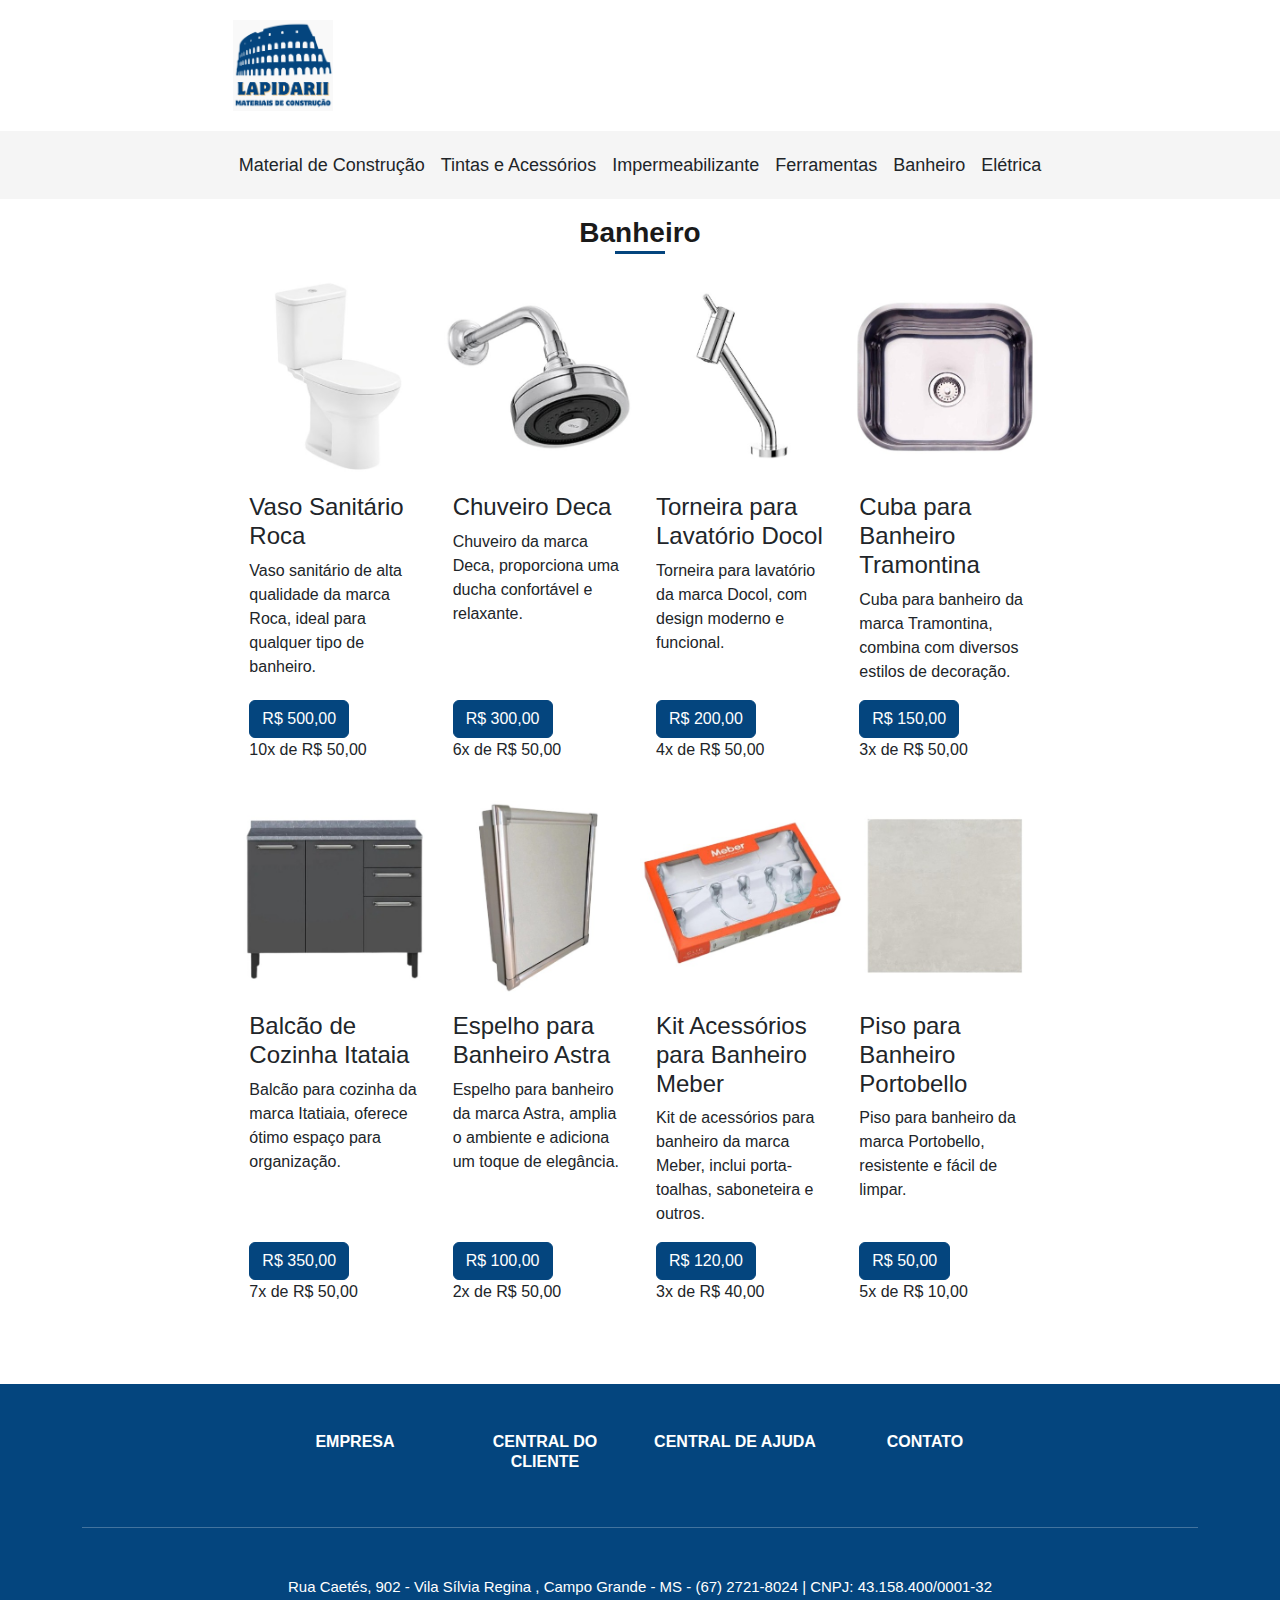
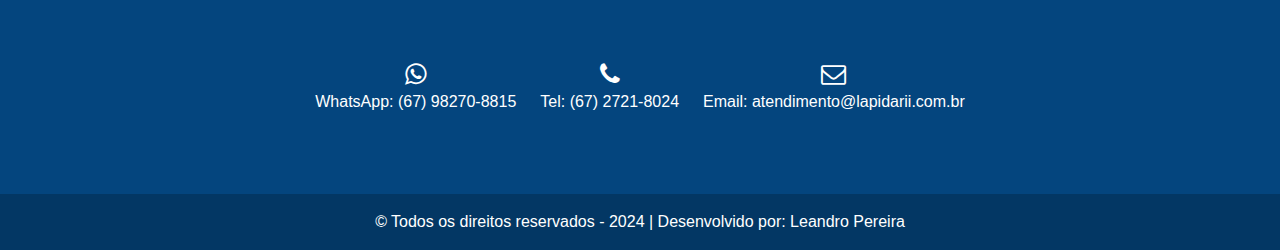
<file: banheiro.html>
<!doctype html>
<html lang="pt-BR">

<head>
	<meta charset="utf-8">
	<meta name="viewport" content="width=device-width, initial-scale=1">
	<title>Lapidarii</title>
	<!-- Bootstrap CSS -->
	<link href="https://cdn.jsdelivr.net/npm/bootstrap@5.3.3/dist/css/bootstrap.min.css" rel="stylesheet"
		integrity="sha384-QWTKZyjpPEjISv5WaRU9OFeRpok6YctnYmDr5pNlyT2bRjXh0JMhjY6hW+ALEwIH" crossorigin="anonymous">
	<!-- CSS -->
	<link rel="stylesheet" href="css/style.css">
	<!-- Font Awesome -->
	<link rel="stylesheet" href="https://maxcdn.bootstrapcdn.com/font-awesome/4.5.0/css/font-awesome.min.css">
	<link rel="stylesheet" href="css/product_pages.css">
	<link rel="icon" href="images/home/favicon.ico" type="image/x-icon">
</head>

<body>
	<!-- logo -->
	<div class="container-fluid">
		<div class="d-flex">
			<div class="container col-lg-8">
				<a class="logo" href="index.html">
					<img class="custom-logo" src="images/home/logo.png" alt="Lapidarii Materiais para Construção">
				</a>
			</div>
		</div>
	</div>

	<!-- init nav -->
	<nav class="navbar navbar-expand-lg bg-body-tertiary">
		<div class="container">
			<button class="navbar-toggler" type="button" data-bs-toggle="collapse" data-bs-target="#navbarSupportedContent"
				aria-controls="navbarSupportedContent" aria-expanded="false" aria-label="Toggle navigation">
				<span class="navbar-toggler-icon"></span>
			</button>
			<div class="collapse navbar-collapse" id="navbarSupportedContent">
				<ul class="navbar-nav mx-auto">
					<li class="nav-item dropdown">
						<a class="nav-link custom-dropdown-link" href="material-de-construcao.html" aria-expanded="false">
							Material de Construção
						</a>
					</li>

					<li class="nav-item dropdown">
						<a class="nav-link custom-dropdown-link" href="tintas_e_acessorios.html" aria-expanded="false">
							Tintas e Acessórios
						</a>
					</li>

					<li class="nav-item dropdown">
						<a class="nav-link custom-dropdown-link" href="impermeabilizante.html" aria-expanded="false">
							Impermeabilizante
						</a>
					</li>

					<li class="nav-item dropdown">
						<a class="nav-link custom-dropdown-link" href="ferramenta.html" aria-expanded="false">
							Ferramentas
						</a>
					</li>

					<li class="nav-item dropdown">
						<a class="nav-link custom-dropdown-link" href="banheiro.html" aria-expanded="false">
							Banheiro
						</a>
					</li>

					<li class="nav-item dropdown">
						<a class="nav-link  custom-dropdown-link" href="eletrica.html" aria-expanded="false">
							Elétrica
						</a>
					</li>
				</ul>
			</div>
		</div>
	</nav>
	<!-- finish nav -->

	<!-- section product -->
	<div class="container-fluid">
		<div class="container col-lg-8">
			<div class="section-header ">
				<h2 class="title-section section title" style="position: relative; text-align: center;">
					Banheiro
					<div
						style="position: absolute; width: 50px; height: 3px; background-color: #04457e; bottom: -5px; left: 50%; transform: translateX(-50%);">
					</div>
				</h2>
			</div>
		</div>
	</div>

	<div class="container-fluid custom-margin-bottom">
		<div class="container col-lg-8">
			<div class="section-header ">

			</div>
		</div>
	</div>

	<!-- section product -->
	<div class="container-fluid">
		<div class="container col-lg-8">
			<div class="card-group">
				<div class="card  border-0">
					<img src="images/bathroom/8.jpg" class="card-img-top" alt="Vaso Sanitário Roca">
					<div class="card-body">
						<h4>Vaso Sanitário Roca</h4>
						<p class="card-text">Vaso sanitário de alta qualidade da marca Roca, ideal para qualquer tipo de
							banheiro.
						</p>
						<button type="button" class="btn btn-danger">R$ 500,00</button>
						<p>10x de R$ 50,00</p>
					</div>
				</div>
				<div class="card  border-0">
					<img src="images/bathroom/1.jpg" class="card-img-top" alt="Chuveiro Deca">
					<div class="card-body">
						<h4>Chuveiro Deca</h4>
						<p class="card-text">Chuveiro da marca Deca, proporciona uma ducha confortável e relaxante.</p>
						<button type="button" class="btn btn-danger">R$ 300,00</button>
						<p>6x de R$ 50,00</p>
					</div>
				</div>
				<div class="card  border-0">
					<img src="images/bathroom/3.jpg" class="card-img-top" alt="Torneira para Lavatório Docol">
					<div class="card-body">
						<h4>Torneira para Lavatório Docol</h4>
						<p class="card-text">Torneira para lavatório da marca Docol, com design moderno e funcional.</p>
						<button type="button" class="btn btn-danger">R$ 200,00</button>
						<p>4x de R$ 50,00</p>
					</div>
				</div>
				<div class="card  border-0">
					<img src="images/bathroom/2.jpg" class="card-img-top" alt="Cuba para Banheiro Tramontina">
					<div class="card-body">
						<h4>Cuba para Banheiro Tramontina</h4>
						<p class="card-text">Cuba para banheiro da marca Tramontina, combina com diversos estilos de
							decoração.</p>
						<button type="button" class="btn btn-danger">R$ 150,00</button>
						<p>3x de R$ 50,00</p>
					</div>
				</div>
			</div>
		</div>
	</div>
	<!-- section product -->


	<!-- section product -->
	<div class="container-fluid">
		<div class="container col-lg-8">
			<div class="card-group">
				<div class="card  border-0">
					<img src="images/bathroom/6.jpg" class="card-img-top" alt="Martelo DeWalt">
					<div class="card-body">
						<h4>Balcão de Cozinha Itataia</h4>
						<p class="card-text">Balcão para cozinha da marca Itatiaia, oferece ótimo espaço para
							organização.</p>
						<button type="button" class="btn btn-danger">R$ 350,00</button>
						<p>7x de R$ 50,00</p>
					</div>
				</div>

				<div class="card  border-0">
					<img src="images/bathroom/4.jpg" class="card-img-top" alt="Alicate Schulz">
					<div class="card-body">
						<h4>Espelho para Banheiro Astra</h4>
						<p class="card-text">Espelho para banheiro da marca Astra, amplia o ambiente e adiciona um toque
							de
							elegância.</p>
						<button type="button" class="btn btn-danger">R$ 100,00</button>
						<p>2x de R$ 50,00</p>
					</div>
				</div>

				<div class="card  border-0">
					<img src="images/bathroom/5.jpg" class="card-img-top" alt="Trena Vonder">
					<div class="card-body">
						<h4>Kit Acessórios para Banheiro Meber</h4>
						<p class="card-text">Kit de acessórios para banheiro da marca Meber, inclui porta-toalhas,
							saboneteira e
							outros.</p>
						<button type="button" class="btn btn-danger">R$ 120,00</button>
						<p>3x de R$ 40,00</p>
					</div>
				</div>

				<div class="card  border-0">
					<img src="images/bathroom/7.jpg" class="card-img-top" alt="Esmerilhadeira Einhell">
					<div class="card-body">
						<h4>Piso para Banheiro Portobello</h4>
						<p class="card-text">Piso para banheiro da marca Portobello, resistente e fácil de limpar.</p>
						<button type="button" class="btn btn-danger">R$ 50,00</button>
						<p>5x de R$ 10,00</p>
					</div>
				</div>
			</div>
		</div>
	</div>

	<!-- section product -->

	<!-- Footer -->
	<footer class="text-center text-white" style="background-color: #04457e">
		<!-- Grid container -->
		<div class="container">
			<!-- Section: Links -->
			<section class="mt-5 institutional">
				<!-- Grid row-->
				<div class="row text-center d-flex justify-content-center pt-5">
					<!-- Grid column -->
					<div class="col-md-2">
						<h6 class="text-uppercase">
							<a href="empresa.html" class="text-white">Empresa</a>
						</h6>
					</div>
					<!-- Grid column -->

					<!-- Grid column -->
					<div class="col-md-2">
						<h6 class="text-uppercase">
							<a href="central-do-cliente.html" class="text-white">Central do Cliente</a>
						</h6>
					</div>
					<!-- Grid column -->

					<!-- Grid column -->
					<div class="col-md-2">
						<h6 class="text-uppercase">
							<a href="central-de-ajuda.html" class="text-white">Central de Ajuda</a>
						</h6>
					</div>
					<!-- Grid column -->

					<!-- Grid column -->
					<div class="col-md-2">
						<h6 class="text-uppercase">
							<a href="contato.html" class="text-white">Contato</a>
						</h6>
					</div>
					<!-- Grid column -->
				</div>
				<!-- Grid row-->
			</section>
			<!-- Section: Links -->

			<hr class="my-5" />

			<!-- Section: Text -->
			<section class="mb-5">
				<div class="row d-flex justify-content-center">
					<div class="col-lg-8 copy">
						<p style="font-size: 15px;">
							Rua Caetés, 902 - Vila Sílvia Regina , Campo Grande - MS -
							(67) 2721-8024 | CNPJ:
							43.158.400/0001-32
						</p>
					</div>
				</div>
			</section>
			<!-- Section: Text -->

			<!-- Section: Social -->
			<section class="text-center mb-5 footer-custom">
				<div class="d-md-flex justify-content-center footer-icon">
					<div class="me-4 mb-3">
						<a href="" class="text-white">
							<i class="fa fa-whatsapp" aria-hidden="true"></i>
						</a>
						<br>
						<p>WhatsApp: (67) 98270-8815</p>
					</div>
					<div class="me-4 mb-3">
						<a href="" class="text-white">
							<i class="fa fa-phone" aria-hidden="true"></i>
						</a>
						<br>
						<p>Tel: (67) 2721-8024</p>
					</div>
					<div>
						<a href="" class="text-white">
							<i class="fa fa-envelope-o" aria-hidden="true"></i>
						</a>
						<br>
						<p>Email: atendimento@lapidarii.com.br</p>
					</div>
				</div>
			</section>
			<!-- Section: Social -->

		</div>
		<!-- Grid container -->

		<!-- Copyright -->
		<div class="text-center p-3" style="background-color: rgba(0, 0, 0, 0.2)">
			© Todos os direitos reservados - 2024 |
			<a style="text-decoration: none;" class="text-white" href="https://www.instagram.com/leandro_pereira1991/"
				target="_blank">Desenvolvido por: Leandro Pereira</a>
		</div>
		<!-- Copyright -->
	</footer>
	<!-- Bootstrap JavaScript -->
	<script src="https://cdn.jsdelivr.net/npm/bootstrap@5.3.3/dist/js/bootstrap.bundle.min.js"
		integrity="sha384-YvpcrYf0tY3lHB60NNkmXc5s9fDVZLESaAA55NDzOxhy9GkcIdslK1eN7N6jIeHz"
		crossorigin="anonymous"></script>

</body>

</html>
</file>
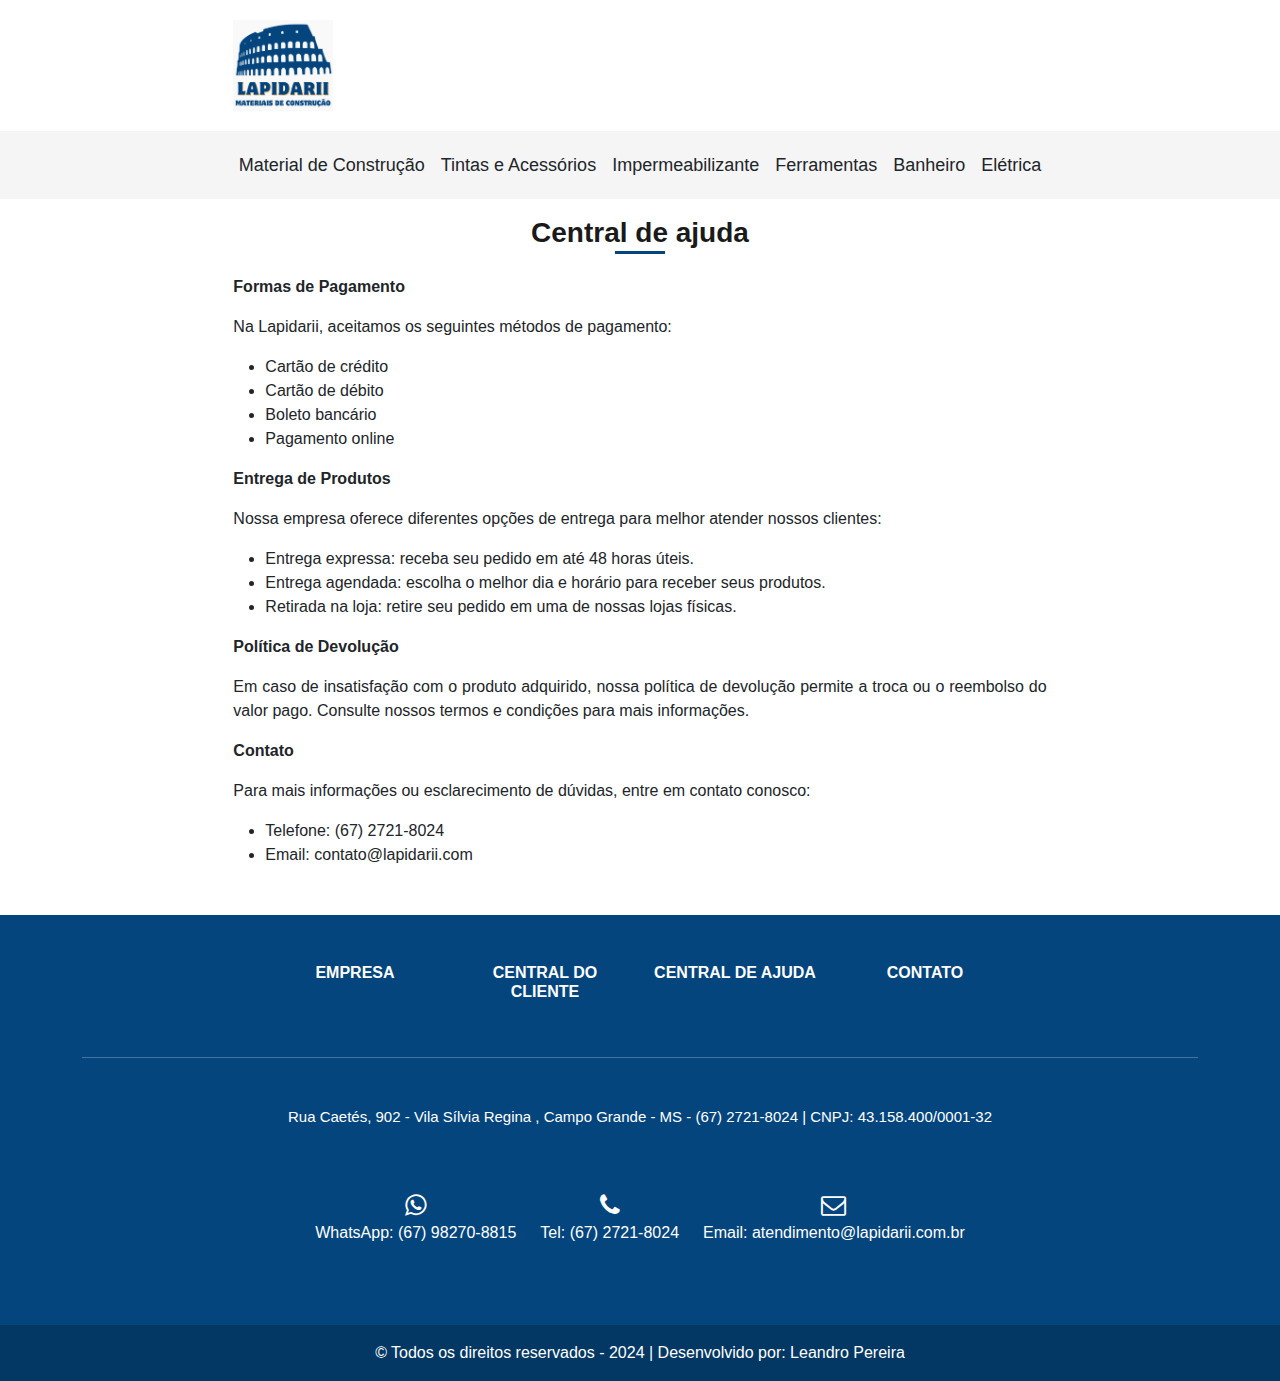
<file: central-de-ajuda.html>
<!doctype html>
<html lang="pt-BR">

<head>
	<meta charset="utf-8">
	<meta name="viewport" content="width=device-width, initial-scale=1">
	<title>Lapidarii</title>
	<!-- Bootstrap CSS -->
	<link href="https://cdn.jsdelivr.net/npm/bootstrap@5.3.3/dist/css/bootstrap.min.css" rel="stylesheet"
		integrity="sha384-QWTKZyjpPEjISv5WaRU9OFeRpok6YctnYmDr5pNlyT2bRjXh0JMhjY6hW+ALEwIH" crossorigin="anonymous">
	<!-- CSS -->
	<link rel="stylesheet" href="css/style.css">
	<!-- Font Awesome -->
	<link rel="stylesheet" href="https://maxcdn.bootstrapcdn.com/font-awesome/4.5.0/css/font-awesome.min.css">
	<link rel="stylesheet" href="css/product_pages.css">
	<link rel="icon" href="images/home/favicon.ico" type="image/x-icon">
</head>

<body>
	<!-- logo -->
	<div class="container-fluid">
		<div class="d-flex">
			<div class="container col-lg-8">
				<a class="logo" href="index.html">
					<img class="custom-logo" src="images/home/logo.png" alt="Lapidarii Materiais para Construção">
				</a>
			</div>
		</div>
	</div>
	<!-- init nav -->
	<nav class="navbar navbar-expand-lg bg-body-tertiary">
		<div class="container">
			<button class="navbar-toggler" type="button" data-bs-toggle="collapse" data-bs-target="#navbarSupportedContent"
				aria-controls="navbarSupportedContent" aria-expanded="false" aria-label="Toggle navigation">
				<span class="navbar-toggler-icon"></span>
			</button>
			<div class="collapse navbar-collapse" id="navbarSupportedContent">
				<ul class="navbar-nav mx-auto">
					<li class="nav-item dropdown">
						<a class="nav-link custom-dropdown-link" href="material-de-construcao.html" aria-expanded="false">
							Material de Construção
						</a>
					</li>

					<li class="nav-item dropdown">
						<a class="nav-link custom-dropdown-link" href="tintas_e_acessorios.html" aria-expanded="false">
							Tintas e Acessórios
						</a>
					</li>

					<li class="nav-item dropdown">
						<a class="nav-link custom-dropdown-link" href="impermeabilizante.html" aria-expanded="false">
							Impermeabilizante
						</a>
					</li>

					<li class="nav-item dropdown">
						<a class="nav-link custom-dropdown-link" href="ferramenta.html" aria-expanded="false">
							Ferramentas
						</a>
					</li>

					<li class="nav-item dropdown">
						<a class="nav-link custom-dropdown-link" href="banheiro.html" aria-expanded="false">
							Banheiro
						</a>
					</li>

					<li class="nav-item dropdown">
						<a class="nav-link  custom-dropdown-link" href="eletrica.html" aria-expanded="false">
							Elétrica
						</a>
					</li>
				</ul>
			</div>
		</div>
	</nav>
	<!-- finish nav -->

	<!-- section product -->
	<div class="container-fluid">
		<div class="container col-lg-8">
			<div class="section-header ">
				<h2 class="title-section section title" style="position: relative; text-align: center;">
					Central de ajuda
					<div
						style="position: absolute; width: 50px; height: 3px; background-color: #04457e; bottom: -5px; left: 50%; transform: translateX(-50%);">
					</div>
				</h2>
			</div>
		</div>
	</div>

	<div class="container-fluid custom-margin-bottom">
		<div class="container col-lg-8">
			<div class="section-header ">

			</div>
		</div>
	</div>

	<!-- central de ajuda -->
	<div class="container-fluid">
		<div class="container col-lg-8">
			<article>
				<section class="article-body" style="text-align: justify;">
					<p><strong>Formas de Pagamento</strong></p>
					<p>Na Lapidarii, aceitamos os seguintes métodos de pagamento:</p>
					<ul>
						<li>Cartão de crédito</li>
						<li>Cartão de débito</li>
						<li>Boleto bancário</li>
						<li>Pagamento online</li>
					</ul>

					<p><strong>Entrega de Produtos</strong></p>
					<p>Nossa empresa oferece diferentes opções de entrega para melhor atender nossos clientes:</p>
					<ul>
						<li>Entrega expressa: receba seu pedido em até 48 horas úteis.</li>
						<li>Entrega agendada: escolha o melhor dia e horário para receber seus produtos.</li>
						<li>Retirada na loja: retire seu pedido em uma de nossas lojas físicas.</li>
					</ul>

					<p><strong>Política de Devolução</strong></p>
					<p>Em caso de insatisfação com o produto adquirido, nossa política de devolução permite a troca ou o
						reembolso do valor pago. Consulte nossos termos e condições para mais informações.</p>

					<p><strong>Contato</strong></p>
					<p>Para mais informações ou esclarecimento de dúvidas, entre em contato conosco:</p>
					<ul>
						<li>Telefone: (67) 2721-8024</li>
						<li>Email: contato@lapidarii.com</li>
					</ul>
				</section>
			</article>
		</div>
	</div>
	<!-- central de ajuda -->


	<!-- Footer -->
	<footer class="text-center text-white" style="background-color: #04457e">
		<!-- Grid container -->
		<div class="container">
			<!-- Section: Links -->
			<section class="mt-5 institutional">
				<!-- Grid row-->
				<div class="row text-center d-flex justify-content-center pt-5">
					<!-- Grid column -->
					<div class="col-md-2">
						<h6 class="text-uppercase">
							<a href="empresa.html" class="text-white">Empresa</a>
						</h6>
					</div>
					<!-- Grid column -->

					<!-- Grid column -->
					<div class="col-md-2">
						<h6 class="text-uppercase">
							<a href="central-do-cliente.html" class="text-white">Central do Cliente</a>
						</h6>
					</div>
					<!-- Grid column -->

					<!-- Grid column -->
					<div class="col-md-2">
						<h6 class="text-uppercase">
							<a href="central-de-ajuda.html" class="text-white">Central de Ajuda</a>
						</h6>
					</div>
					<!-- Grid column -->

					<!-- Grid column -->
					<div class="col-md-2">
						<h6 class="text-uppercase">
							<a href="contato.html" class="text-white">Contato</a>
						</h6>
					</div>
					<!-- Grid column -->
				</div>
				<!-- Grid row-->
			</section>
			<!-- Section: Links -->

			<hr class="my-5" />

			<!-- Section: Text -->
			<section class="mb-5">
				<div class="row d-flex justify-content-center">
					<div class="col-lg-8 copy">
						<p style="font-size: 15px;">
							Rua Caetés, 902 - Vila Sílvia Regina , Campo Grande - MS -
							(67) 2721-8024 | CNPJ:
							43.158.400/0001-32
						</p>
					</div>
				</div>
			</section>
			<!-- Section: Text -->

			<!-- Section: Social -->
			<section class="text-center mb-5 footer-custom">
				<div class="d-md-flex justify-content-center footer-icon">
					<div class="me-4 mb-3">
						<a href="" class="text-white">
							<i class="fa fa-whatsapp" aria-hidden="true"></i>
						</a>
						<br>
						<p>WhatsApp: (67) 98270-8815</p>
					</div>
					<div class="me-4 mb-3">
						<a href="" class="text-white">
							<i class="fa fa-phone" aria-hidden="true"></i>
						</a>
						<br>
						<p>Tel: (67) 2721-8024</p>
					</div>
					<div>
						<a href="" class="text-white">
							<i class="fa fa-envelope-o" aria-hidden="true"></i>
						</a>
						<br>
						<p>Email: atendimento@lapidarii.com.br</p>
					</div>
				</div>
			</section>
			<!-- Section: Social -->

		</div>
		<!-- Grid container -->

		<!-- Copyright -->
		<div class="text-center p-3" style="background-color: rgba(0, 0, 0, 0.2)">
			© Todos os direitos reservados - 2024 |
			<a style="text-decoration: none;" class="text-white" href="https://www.instagram.com/leandro_pereira1991/"
				target="_blank">Desenvolvido por: Leandro Pereira</a>
		</div>
		<!-- Copyright -->
	</footer>
	<!-- Bootstrap JavaScript -->
	<script src="https://cdn.jsdelivr.net/npm/bootstrap@5.3.3/dist/js/bootstrap.bundle.min.js"
		integrity="sha384-YvpcrYf0tY3lHB60NNkmXc5s9fDVZLESaAA55NDzOxhy9GkcIdslK1eN7N6jIeHz"
		crossorigin="anonymous"></script>
</body>

</html>
</file>
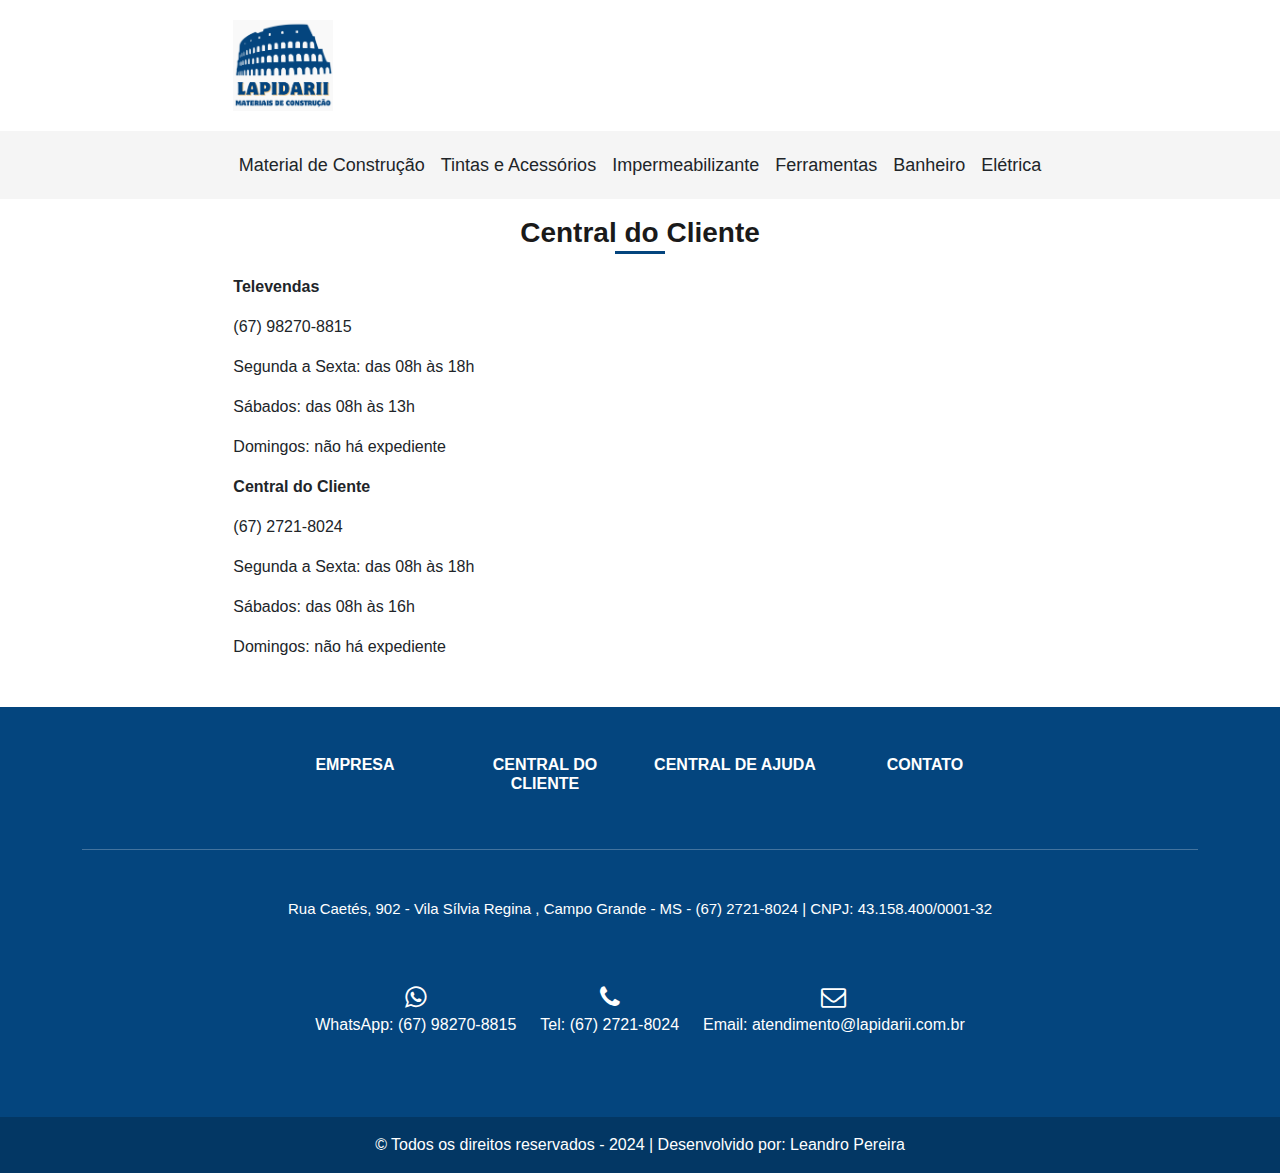
<file: central-do-cliente.html>
<!doctype html>
<html lang="pt-BR">

<head>
	<meta charset="utf-8">
	<meta name="viewport" content="width=device-width, initial-scale=1">
	<title>Lapidarii</title>
	<!-- Bootstrap CSS -->
	<link href="https://cdn.jsdelivr.net/npm/bootstrap@5.3.3/dist/css/bootstrap.min.css" rel="stylesheet"
		integrity="sha384-QWTKZyjpPEjISv5WaRU9OFeRpok6YctnYmDr5pNlyT2bRjXh0JMhjY6hW+ALEwIH" crossorigin="anonymous">
	<!-- CSS -->
	<link rel="stylesheet" href="css/style.css">
	<!-- Font Awesome -->
	<link rel="stylesheet" href="https://maxcdn.bootstrapcdn.com/font-awesome/4.5.0/css/font-awesome.min.css">
	<link rel="stylesheet" href="css/product_pages.css">
	<link rel="icon" href="images/home/favicon.ico" type="image/x-icon">
</head>

<body>
	<!-- logo -->
	<div class="container-fluid">
		<div class="d-flex">
			<div class="container col-lg-8">
				<a class="logo" href="index.html">
					<img class="custom-logo" src="images/home/logo.png" alt="Lapidarii Materiais para Construção">
				</a>
			</div>
		</div>
	</div>
	<!-- init nav -->
	<nav class="navbar navbar-expand-lg bg-body-tertiary">
		<div class="container">
			<button class="navbar-toggler" type="button" data-bs-toggle="collapse" data-bs-target="#navbarSupportedContent"
				aria-controls="navbarSupportedContent" aria-expanded="false" aria-label="Toggle navigation">
				<span class="navbar-toggler-icon"></span>
			</button>
			<div class="collapse navbar-collapse" id="navbarSupportedContent">
				<ul class="navbar-nav mx-auto">
					<li class="nav-item dropdown">
						<a class="nav-link custom-dropdown-link" href="material-de-construcao.html" aria-expanded="false">
							Material de Construção
						</a>
					</li>

					<li class="nav-item dropdown">
						<a class="nav-link custom-dropdown-link" href="tintas_e_acessorios.html" aria-expanded="false">
							Tintas e Acessórios
						</a>
					</li>

					<li class="nav-item dropdown">
						<a class="nav-link custom-dropdown-link" href="impermeabilizante.html" aria-expanded="false">
							Impermeabilizante
						</a>
					</li>

					<li class="nav-item dropdown">
						<a class="nav-link custom-dropdown-link" href="ferramenta.html" aria-expanded="false">
							Ferramentas
						</a>
					</li>

					<li class="nav-item dropdown">
						<a class="nav-link custom-dropdown-link" href="banheiro.html" aria-expanded="false">
							Banheiro
						</a>
					</li>

					<li class="nav-item dropdown">
						<a class="nav-link  custom-dropdown-link" href="eletrica.html" aria-expanded="false">
							Elétrica
						</a>
					</li>
				</ul>
			</div>
		</div>
	</nav>
	<!-- finish nav -->

	<!-- section product -->
	<div class="container-fluid">
		<div class="container col-lg-8">
			<div class="section-header ">
				<h2 class="title-section section title" style="position: relative; text-align: center;">
					Central do Cliente
					<div
						style="position: absolute; width: 50px; height: 3px; background-color: #04457e; bottom: -5px; left: 50%; transform: translateX(-50%);">
					</div>
				</h2>
			</div>
		</div>
	</div>

	<div class="container-fluid custom-margin-bottom">
		<div class="container col-lg-8">
			<div class="section-header ">

			</div>
		</div>
	</div>

	<!-- content -->
	<div class="container-fluid">
		<div class="container col-lg-8">
			<article>
				<section class="article-body" style="text-align: justify;">
					<p><strong>Televendas</strong></p>
					<p>(67) 98270-8815</p>
					<p>Segunda a Sexta: das 08h às 18h</p>
					<p>Sábados: das 08h às 13h</p>
					<p>Domingos: não há expediente</p>

					<p><strong>Central do Cliente</strong></p>
					<p>(67) 2721-8024</p>
					<p>Segunda a Sexta: das 08h às 18h</p>
					<p>Sábados: das 08h às 16h</p>
					<p>Domingos: não há expediente</p>
				</section>
			</article>
		</div>
	</div>
	<!-- content-->

	<!-- Footer -->
	<footer class="text-center text-white" style="background-color: #04457e">
		<!-- Grid container -->
		<div class="container">
			<!-- Section: Links -->
			<section class="mt-5 institutional">
				<!-- Grid row-->
				<div class="row text-center d-flex justify-content-center pt-5">
					<!-- Grid column -->
					<div class="col-md-2">
						<h6 class="text-uppercase">
							<a href="empresa.html" class="text-white">Empresa</a>
						</h6>
					</div>
					<!-- Grid column -->

					<!-- Grid column -->
					<div class="col-md-2">
						<h6 class="text-uppercase">
							<a href="central-do-cliente.html" class="text-white">Central do Cliente</a>
						</h6>
					</div>
					<!-- Grid column -->

					<!-- Grid column -->
					<div class="col-md-2">
						<h6 class="text-uppercase">
							<a href="central-de-ajuda.html" class="text-white">Central de Ajuda</a>
						</h6>
					</div>
					<!-- Grid column -->

					<!-- Grid column -->
					<div class="col-md-2">
						<h6 class="text-uppercase">
							<a href="contato.html" class="text-white">Contato</a>
						</h6>
					</div>
					<!-- Grid column -->
				</div>
				<!-- Grid row-->
			</section>
			<!-- Section: Links -->

			<hr class="my-5" />

			<!-- Section: Text -->
			<section class="mb-5">
				<div class="row d-flex justify-content-center">
					<div class="col-lg-8 copy">
						<p style="font-size: 15px;">
							Rua Caetés, 902 - Vila Sílvia Regina , Campo Grande - MS -
							(67) 2721-8024 | CNPJ:
							43.158.400/0001-32
						</p>
					</div>
				</div>
			</section>
			<!-- Section: Text -->

			<!-- Section: Social -->
			<section class="text-center mb-5 footer-custom">
				<div class="d-md-flex justify-content-center footer-icon">
					<div class="me-4 mb-3">
						<a href="" class="text-white">
							<i class="fa fa-whatsapp" aria-hidden="true"></i>
						</a>
						<br>
						<p>WhatsApp: (67) 98270-8815</p>
					</div>
					<div class="me-4 mb-3">
						<a href="" class="text-white">
							<i class="fa fa-phone" aria-hidden="true"></i>
						</a>
						<br>
						<p>Tel: (67) 2721-8024</p>
					</div>
					<div>
						<a href="" class="text-white">
							<i class="fa fa-envelope-o" aria-hidden="true"></i>
						</a>
						<br>
						<p>Email: atendimento@lapidarii.com.br</p>
					</div>
				</div>
			</section>
			<!-- Section: Social -->

		</div>
		<!-- Grid container -->

		<!-- Copyright -->
		<div class="text-center p-3" style="background-color: rgba(0, 0, 0, 0.2)">
			© Todos os direitos reservados - 2024 |
			<a style="text-decoration: none;" class="text-white" href="https://www.instagram.com/leandro_pereira1991/"
				target="_blank">Desenvolvido por: Leandro Pereira</a>
		</div>
		<!-- Copyright -->
	</footer>
	<!-- Bootstrap JavaScript -->
	<script src="https://cdn.jsdelivr.net/npm/bootstrap@5.3.3/dist/js/bootstrap.bundle.min.js"
		integrity="sha384-YvpcrYf0tY3lHB60NNkmXc5s9fDVZLESaAA55NDzOxhy9GkcIdslK1eN7N6jIeHz"
		crossorigin="anonymous"></script>
</body>

</html>
</file>
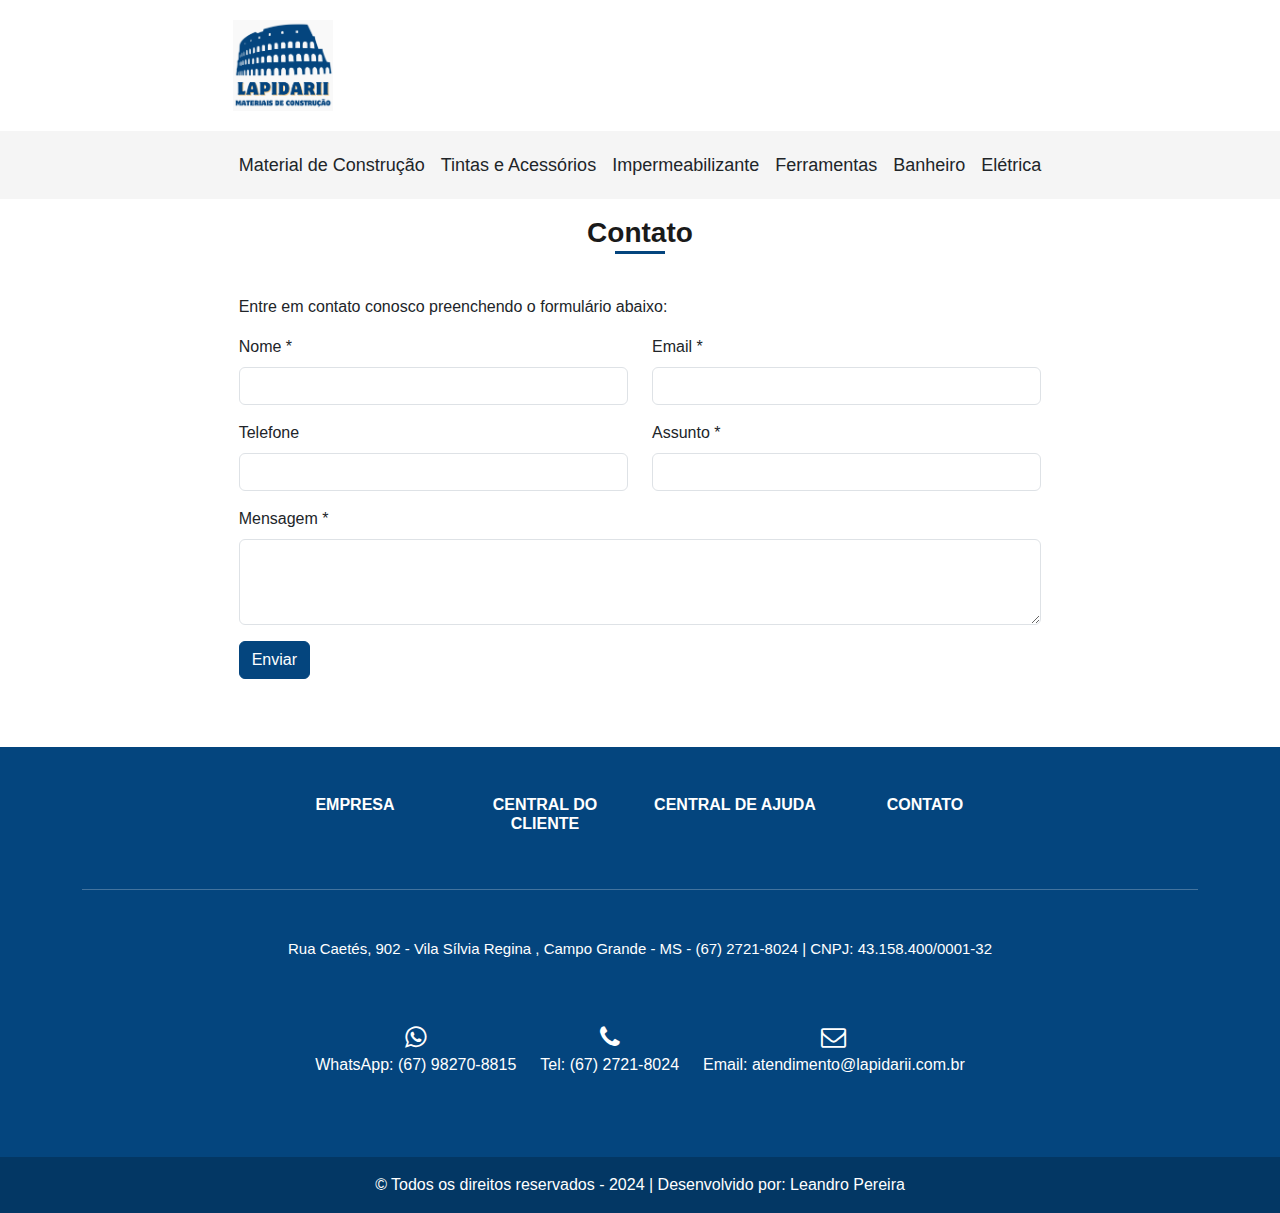
<file: contato.html>
<!doctype html>
<html lang="pt-BR">

<head>
	<meta charset="utf-8">
	<meta name="viewport" content="width=device-width, initial-scale=1">
	<title>Lapidarii</title>
	<!-- Bootstrap CSS -->
	<link href="https://cdn.jsdelivr.net/npm/bootstrap@5.3.3/dist/css/bootstrap.min.css" rel="stylesheet"
		integrity="sha384-QWTKZyjpPEjISv5WaRU9OFeRpok6YctnYmDr5pNlyT2bRjXh0JMhjY6hW+ALEwIH" crossorigin="anonymous">
	<!-- CSS -->
	<link rel="stylesheet" href="css/style.css">
	<!-- Font Awesome -->
	<link rel="stylesheet" href="https://maxcdn.bootstrapcdn.com/font-awesome/4.5.0/css/font-awesome.min.css">
	<link rel="stylesheet" href="css/product_pages.css">
	<link rel="icon" href="images/home/favicon.ico" type="image/x-icon">
</head>

<body>
	<!-- logo -->
	<div class="container-fluid">
		<div class="d-flex">
			<div class="container col-lg-8">
				<a class="logo" href="index.html">
					<img class="custom-logo" src="images/home/logo.png" alt="Lapidarii Materiais para Construção">
				</a>
			</div>
		</div>
	</div>
	<!-- init nav -->
	<nav class="navbar navbar-expand-lg bg-body-tertiary">
		<div class="container">
			<button class="navbar-toggler" type="button" data-bs-toggle="collapse" data-bs-target="#navbarSupportedContent"
				aria-controls="navbarSupportedContent" aria-expanded="false" aria-label="Toggle navigation">
				<span class="navbar-toggler-icon"></span>
			</button>
			<div class="collapse navbar-collapse" id="navbarSupportedContent">
				<ul class="navbar-nav mx-auto">
					<li class="nav-item dropdown">
						<a class="nav-link custom-dropdown-link" href="material-de-construcao.html" aria-expanded="false">
							Material de Construção
						</a>
					</li>

					<li class="nav-item dropdown">
						<a class="nav-link custom-dropdown-link" href="tintas_e_acessorios.html" aria-expanded="false">
							Tintas e Acessórios
						</a>
					</li>

					<li class="nav-item dropdown">
						<a class="nav-link custom-dropdown-link" href="impermeabilizante.html" aria-expanded="false">
							Impermeabilizante
						</a>
					</li>

					<li class="nav-item dropdown">
						<a class="nav-link custom-dropdown-link" href="ferramenta.html" aria-expanded="false">
							Ferramentas
						</a>
					</li>

					<li class="nav-item dropdown">
						<a class="nav-link custom-dropdown-link" href="banheiro.html" aria-expanded="false">
							Banheiro
						</a>
					</li>

					<li class="nav-item dropdown">
						<a class="nav-link  custom-dropdown-link" href="eletrica.html" aria-expanded="false">
							Elétrica
						</a>
					</li>
				</ul>
			</div>
		</div>
	</nav>
	<!-- finish nav -->

	<!-- section product -->
	<div class="container-fluid">
		<div class="container col-lg-8">
			<div class="section-header ">
				<h2 class="title-section section title" style="position: relative; text-align: center;">
					Contato
					<div
						style="position: absolute; width: 50px; height: 3px; background-color: #04457e; bottom: -5px; left: 50%; transform: translateX(-50%);">
					</div>
				</h2>
			</div>
		</div>
	</div>

	<div class="container-fluid custom-margin-bottom">
		<div class="container col-lg-8">
			<div class="section-header ">

			</div>
		</div>
	</div>


	<!-- contato -->
	<div class="container-fluid" style="padding: 20px;">
		<div class="container col-lg-8">
			<p>Entre em contato conosco preenchendo o formulário abaixo:</p>
			<form>
				<div class="row mb-3">
					<div class="col-md-6">
						<label for="nome" class="form-label">Nome *</label>
						<input type="text" class="form-control" id="nome" required>
					</div>
					<div class="col-md-6">
						<label for="email" class="form-label">Email *</label>
						<input type="email" class="form-control" id="email" required>
					</div>
				</div>
				<div class="row mb-3">
					<div class="col-md-6">
						<label for="telefone" class="form-label">Telefone</label>
						<input type="tel" class="form-control" id="telefone">
					</div>
					<div class="col-md-6">
						<label for="assunto" class="form-label">Assunto *</label>
						<input type="text" class="form-control" id="assunto" required>
					</div>
				</div>
				<div class="mb-3">
					<label for="mensagem" class="form-label">Mensagem *</label>
					<textarea class="form-control" id="mensagem" rows="3" required></textarea>
				</div>
				<button type="submit" class="btn btn-primary"
					style="background-color: #04457e; border-color: #04457e;">Enviar</button>
			</form>
		</div>
	</div>
	<!-- contato -->




	<!-- Footer -->
	<footer class="text-center text-white" style="background-color: #04457e">
		<!-- Grid container -->
		<div class="container">
			<!-- Section: Links -->
			<section class="mt-5 institutional">
				<!-- Grid row-->
				<div class="row text-center d-flex justify-content-center pt-5">
					<!-- Grid column -->
					<div class="col-md-2">
						<h6 class="text-uppercase">
							<a href="empresa.html" class="text-white">Empresa</a>
						</h6>
					</div>
					<!-- Grid column -->

					<!-- Grid column -->
					<div class="col-md-2">
						<h6 class="text-uppercase">
							<a href="central-do-cliente.html" class="text-white">Central do Cliente</a>
						</h6>
					</div>
					<!-- Grid column -->

					<!-- Grid column -->
					<div class="col-md-2">
						<h6 class="text-uppercase">
							<a href="central-de-ajuda.html" class="text-white">Central de Ajuda</a>
						</h6>
					</div>
					<!-- Grid column -->

					<!-- Grid column -->
					<div class="col-md-2">
						<h6 class="text-uppercase">
							<a href="contato.html" class="text-white">Contato</a>
						</h6>
					</div>
					<!-- Grid column -->
				</div>
				<!-- Grid row-->
			</section>
			<!-- Section: Links -->

			<hr class="my-5" />

			<!-- Section: Text -->
			<section class="mb-5">
				<div class="row d-flex justify-content-center">
					<div class="col-lg-8 copy">
						<p style="font-size: 15px;">
							Rua Caetés, 902 - Vila Sílvia Regina , Campo Grande - MS -
							(67) 2721-8024 | CNPJ:
							43.158.400/0001-32
						</p>
					</div>
				</div>
			</section>
			<!-- Section: Text -->

			<!-- Section: Social -->
			<section class="text-center mb-5 footer-custom">
				<div class="d-md-flex justify-content-center footer-icon">
					<div class="me-4 mb-3">
						<a href="" class="text-white">
							<i class="fa fa-whatsapp" aria-hidden="true"></i>
						</a>
						<br>
						<p>WhatsApp: (67) 98270-8815</p>
					</div>
					<div class="me-4 mb-3">
						<a href="" class="text-white">
							<i class="fa fa-phone" aria-hidden="true"></i>
						</a>
						<br>
						<p>Tel: (67) 2721-8024</p>
					</div>
					<div>
						<a href="" class="text-white">
							<i class="fa fa-envelope-o" aria-hidden="true"></i>
						</a>
						<br>
						<p>Email: atendimento@lapidarii.com.br</p>
					</div>
				</div>
			</section>
			<!-- Section: Social -->

		</div>
		<!-- Grid container -->

		<!-- Copyright -->
		<div class="text-center p-3" style="background-color: rgba(0, 0, 0, 0.2)">
			© Todos os direitos reservados - 2024 |
			<a style="text-decoration: none;" class="text-white" href="https://www.instagram.com/leandro_pereira1991/"
				target="_blank">Desenvolvido por: Leandro Pereira</a>
		</div>
		<!-- Copyright -->
	</footer>
	<!-- Bootstrap JavaScript -->
	<script src="https://cdn.jsdelivr.net/npm/bootstrap@5.3.3/dist/js/bootstrap.bundle.min.js"
		integrity="sha384-YvpcrYf0tY3lHB60NNkmXc5s9fDVZLESaAA55NDzOxhy9GkcIdslK1eN7N6jIeHz"
		crossorigin="anonymous"></script>
</body>

</html>
</file>
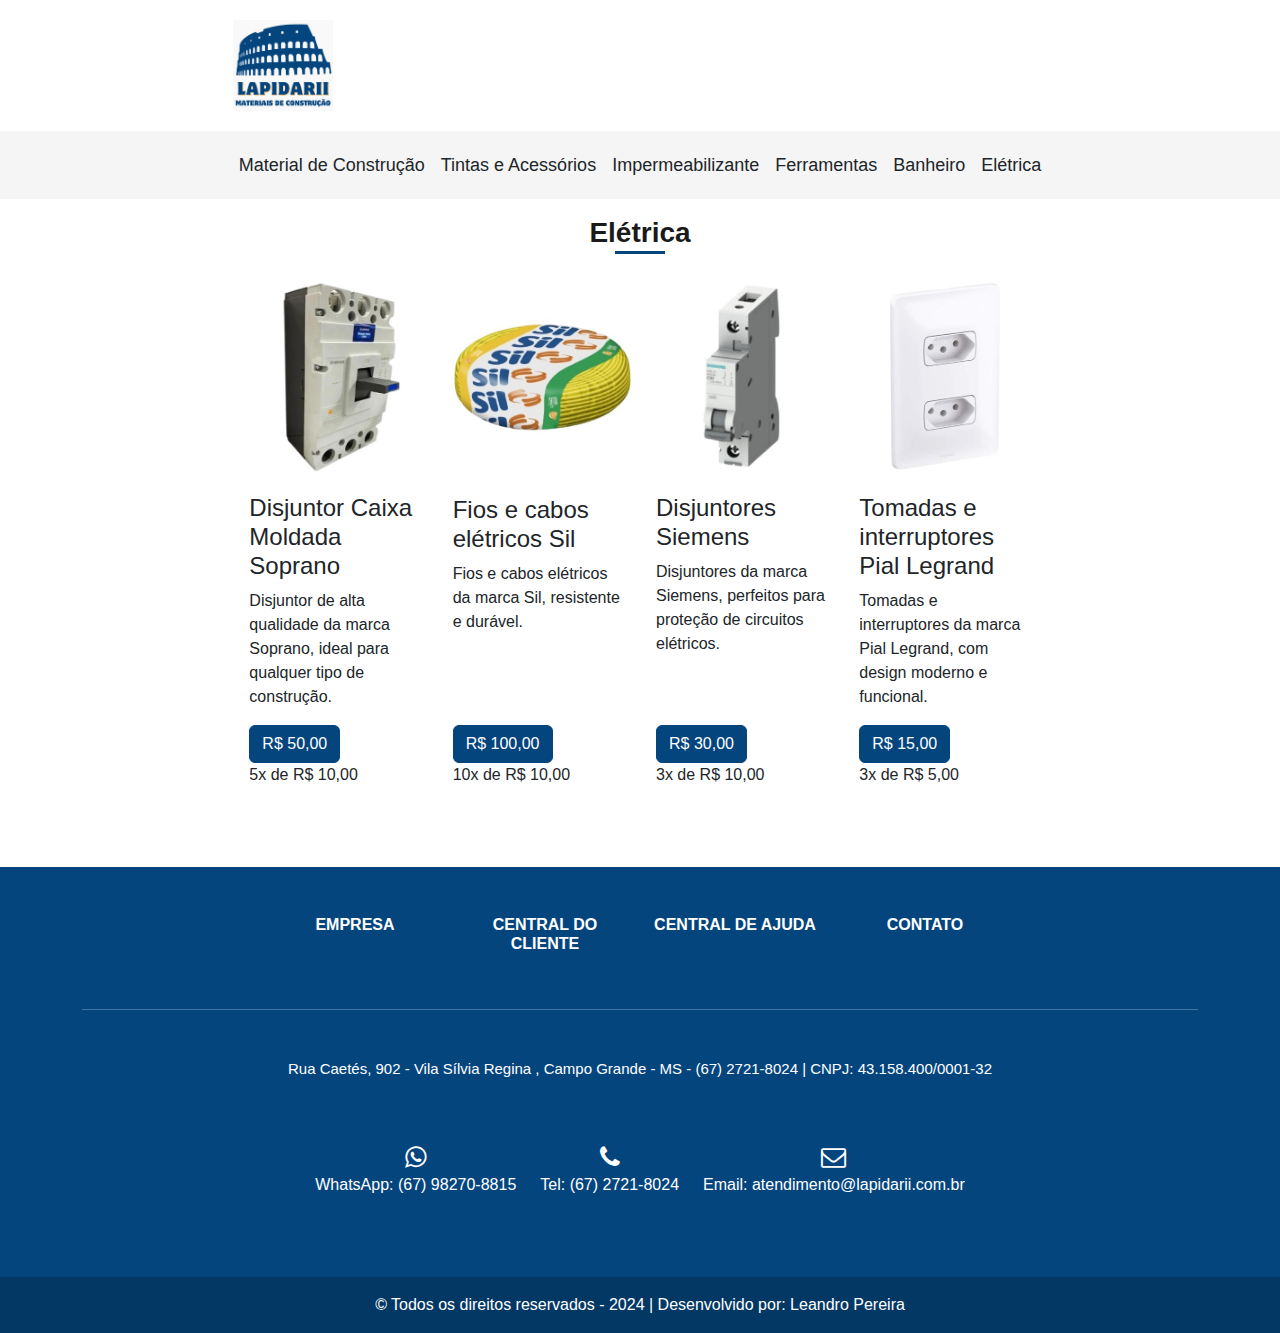
<file: eletrica.html>
<!doctype html>
<html lang="pt-BR">

<head>
	<meta charset="utf-8">
	<meta name="viewport" content="width=device-width, initial-scale=1">
	<title>Lapidarii</title>
	<!-- Bootstrap CSS -->
	<link href="https://cdn.jsdelivr.net/npm/bootstrap@5.3.3/dist/css/bootstrap.min.css" rel="stylesheet"
		integrity="sha384-QWTKZyjpPEjISv5WaRU9OFeRpok6YctnYmDr5pNlyT2bRjXh0JMhjY6hW+ALEwIH" crossorigin="anonymous">
	<!-- CSS -->
	<link rel="stylesheet" href="css/style.css">
	<!-- Font Awesome -->
	<link rel="stylesheet" href="https://maxcdn.bootstrapcdn.com/font-awesome/4.5.0/css/font-awesome.min.css">
	<link rel="stylesheet" href="css/product_pages.css">
	<link rel="icon" href="images/home/favicon.ico" type="image/x-icon">
</head>

<body>
	<!-- logo -->
	<div class="container-fluid">
		<div class="d-flex">
			<div class="container col-lg-8">
				<a class="logo" href="index.html">
					<img class="custom-logo" src="images/home/logo.png" alt="Lapidarii Materiais para Construção">
				</a>
			</div>
		</div>
	</div>
	<!-- init nav -->
	<nav class="navbar navbar-expand-lg bg-body-tertiary">
		<div class="container">
			<button class="navbar-toggler" type="button" data-bs-toggle="collapse" data-bs-target="#navbarSupportedContent"
				aria-controls="navbarSupportedContent" aria-expanded="false" aria-label="Toggle navigation">
				<span class="navbar-toggler-icon"></span>
			</button>
			<div class="collapse navbar-collapse" id="navbarSupportedContent">
				<ul class="navbar-nav mx-auto">
					<li class="nav-item dropdown">
						<a class="nav-link custom-dropdown-link" href="material-de-construcao.html" aria-expanded="false">
							Material de Construção
						</a>
					</li>

					<li class="nav-item dropdown">
						<a class="nav-link custom-dropdown-link" href="tintas_e_acessorios.html" aria-expanded="false">
							Tintas e Acessórios
						</a>
					</li>

					<li class="nav-item dropdown">
						<a class="nav-link custom-dropdown-link" href="impermeabilizante.html" aria-expanded="false">
							Impermeabilizante
						</a>
					</li>

					<li class="nav-item dropdown">
						<a class="nav-link custom-dropdown-link" href="ferramenta.html" aria-expanded="false">
							Ferramentas
						</a>
					</li>

					<li class="nav-item dropdown">
						<a class="nav-link custom-dropdown-link" href="banheiro.html" aria-expanded="false">
							Banheiro
						</a>
					</li>

					<li class="nav-item dropdown">
						<a class="nav-link  custom-dropdown-link" href="eletrica.html" aria-expanded="false">
							Elétrica
						</a>
					</li>
				</ul>
			</div>
		</div>
	</nav>
	<!-- finish nav -->

	<!-- section product -->
	<div class="container-fluid">
		<div class="container col-lg-8">
			<div class="section-header ">
				<h2 class="title-section section title" style="position: relative; text-align: center;">
					Elétrica
					<div
						style="position: absolute; width: 50px; height: 3px; background-color: #04457e; bottom: -5px; left: 50%; transform: translateX(-50%);">
					</div>
				</h2>
			</div>
		</div>
	</div>

	<div class="container-fluid custom-margin-bottom">
		<div class="container col-lg-8">
			<div class="section-header ">

			</div>
		</div>
	</div>

	<!-- section product -->
	<div class="container-fluid">
		<div class="container col-lg-8">
			<div class="card-group">
				<div class="card  border-0">
					<img src="images/eletric/3.jpg" card-img-top" alt="Martelo DeWalt">
					<div class="card-body">
						<h4>Disjuntor Caixa Moldada Soprano</h4>
						<p class="card-text">Disjuntor de alta qualidade da marca Soprano, ideal para qualquer tipo de
							construção.
						</p>
						<button type="button" class="btn btn-danger">R$ 50,00</button>
						<p>5x de R$ 10,00</p>
					</div>
				</div>

				<div class="card  border-0">
					<img src="images/eletric/1.jpg" class="card-img-top" alt="Alicate Schulz">
					<div class="card-body">
						<h4>Fios e cabos elétricos Sil</h4>
						<p class="card-text">Fios e cabos elétricos da marca Sil, resistente e durável.</p>
						<button type="button" class="btn btn-danger">R$ 100,00</button>
						<p>10x de R$ 10,00</p>
					</div>
				</div>

				<div class="card  border-0">
					<img src="images/eletric/4.jpg" class="card-img-top" alt="Trena Vonder">
					<div class="card-body">
						<h4>Disjuntores Siemens</h4>
						<p class="card-text">Disjuntores da marca Siemens, perfeitos para proteção de circuitos
							elétricos.</p>
						<button type="button" class="btn btn-danger">R$ 30,00</button>
						<p>3x de R$ 10,00</p>
					</div>
				</div>

				<div class="card  border-0">
					<img src="images/eletric/2.jpg" class="card-img-top" alt="Esmerilhadeira Einhell">
					<div class="card-body">
						<h4>Tomadas e interruptores Pial Legrand</h4>
						<p class="card-text">Tomadas e interruptores da marca Pial Legrand, com design moderno e
							funcional.</p>
						<button type="button" class="btn btn-danger">R$ 15,00</button>
						<p>3x de R$ 5,00</p>
					</div>
				</div>
			</div>
		</div>
	</div>

	<!-- section product -->
	<!-- Footer -->
	<footer class="text-center text-white" style="background-color: #04457e">
		<!-- Grid container -->
		<div class="container">
			<!-- Section: Links -->
			<section class="mt-5 institutional">
				<!-- Grid row-->
				<div class="row text-center d-flex justify-content-center pt-5">
					<!-- Grid column -->
					<div class="col-md-2">
						<h6 class="text-uppercase">
							<a href="empresa.html" class="text-white">Empresa</a>
						</h6>
					</div>
					<!-- Grid column -->

					<!-- Grid column -->
					<div class="col-md-2">
						<h6 class="text-uppercase">
							<a href="central-do-cliente.html" class="text-white">Central do Cliente</a>
						</h6>
					</div>
					<!-- Grid column -->

					<!-- Grid column -->
					<div class="col-md-2">
						<h6 class="text-uppercase">
							<a href="central-de-ajuda.html" class="text-white">Central de Ajuda</a>
						</h6>
					</div>
					<!-- Grid column -->

					<!-- Grid column -->
					<div class="col-md-2">
						<h6 class="text-uppercase">
							<a href="contato.html" class="text-white">Contato</a>
						</h6>
					</div>
					<!-- Grid column -->
				</div>
				<!-- Grid row-->
			</section>
			<!-- Section: Links -->

			<hr class="my-5" />

			<!-- Section: Text -->
			<section class="mb-5">
				<div class="row d-flex justify-content-center">
					<div class="col-lg-8 copy">
						<p style="font-size: 15px;">
							Rua Caetés, 902 - Vila Sílvia Regina , Campo Grande - MS -
							(67) 2721-8024 | CNPJ:
							43.158.400/0001-32
						</p>
					</div>
				</div>
			</section>
			<!-- Section: Text -->

			<!-- Section: Social -->
			<section class="text-center mb-5 footer-custom">
				<div class="d-md-flex justify-content-center footer-icon">
					<div class="me-4 mb-3">
						<a href="" class="text-white">
							<i class="fa fa-whatsapp" aria-hidden="true"></i>
						</a>
						<br>
						<p>WhatsApp: (67) 98270-8815</p>
					</div>
					<div class="me-4 mb-3">
						<a href="" class="text-white">
							<i class="fa fa-phone" aria-hidden="true"></i>
						</a>
						<br>
						<p>Tel: (67) 2721-8024</p>
					</div>
					<div>
						<a href="" class="text-white">
							<i class="fa fa-envelope-o" aria-hidden="true"></i>
						</a>
						<br>
						<p>Email: atendimento@lapidarii.com.br</p>
					</div>
				</div>
			</section>
			<!-- Section: Social -->

		</div>
		<!-- Grid container -->

		<!-- Copyright -->
		<div class="text-center p-3" style="background-color: rgba(0, 0, 0, 0.2)">
			© Todos os direitos reservados - 2024 |
			<a style="text-decoration: none;" class="text-white" href="https://www.instagram.com/leandro_pereira1991/"
				target="_blank">Desenvolvido por: Leandro Pereira</a>
		</div>
		<!-- Copyright -->
	</footer>
	<!-- Bootstrap JavaScript -->
	<script src="https://cdn.jsdelivr.net/npm/bootstrap@5.3.3/dist/js/bootstrap.bundle.min.js"
		integrity="sha384-YvpcrYf0tY3lHB60NNkmXc5s9fDVZLESaAA55NDzOxhy9GkcIdslK1eN7N6jIeHz"
		crossorigin="anonymous"></script>
</body>

</html>
</file>
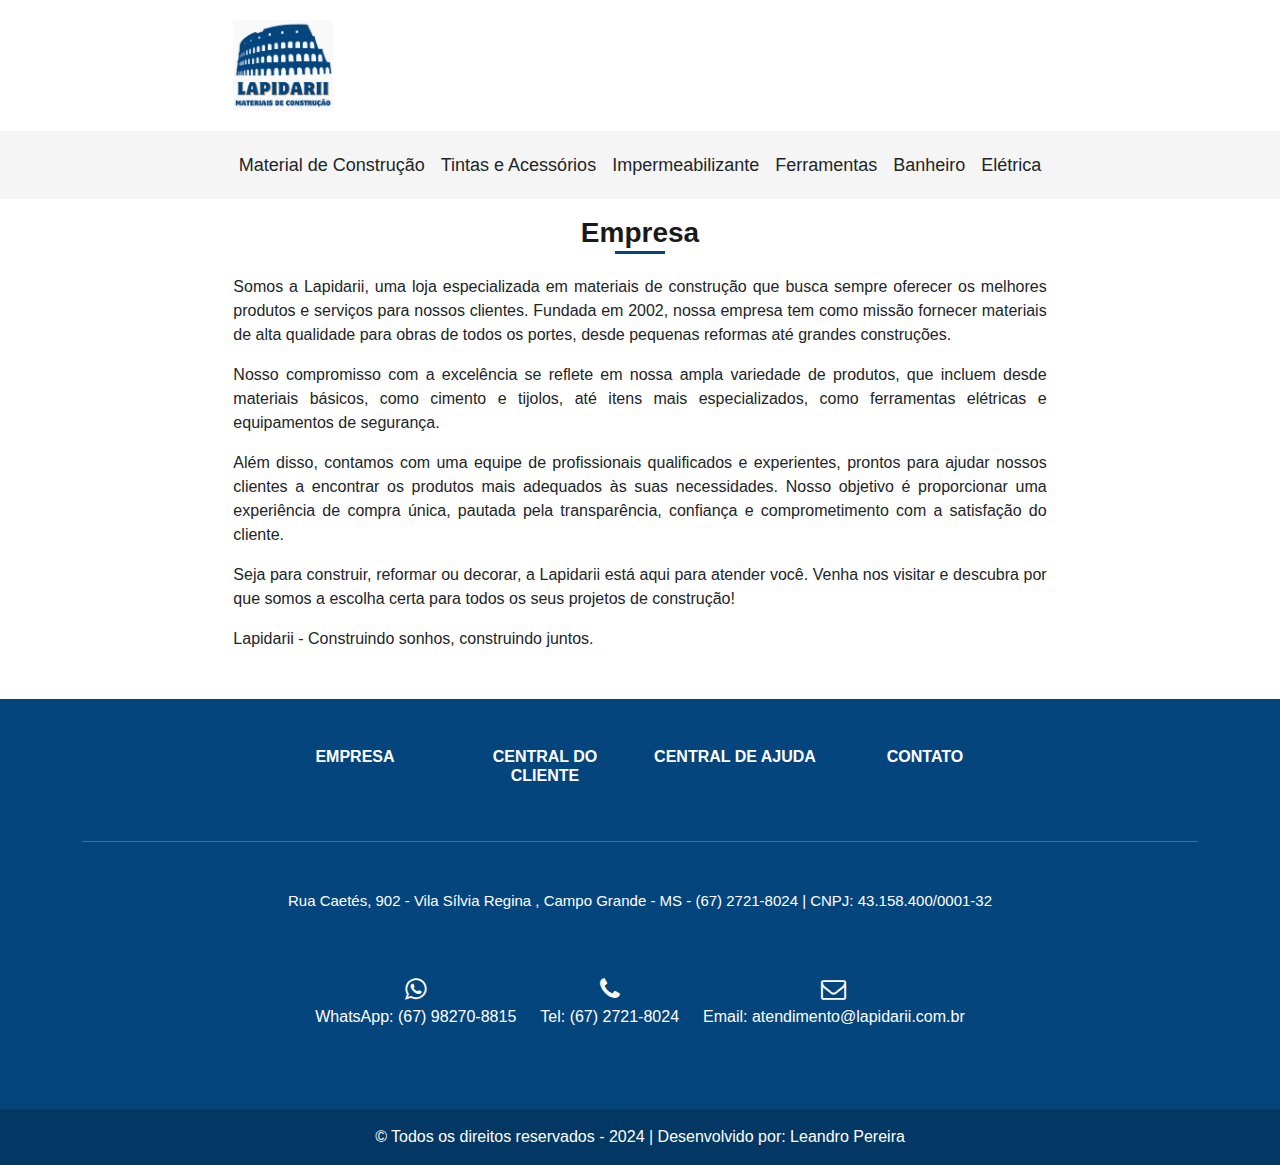
<file: empresa.html>
<!doctype html>
<html lang="pt-BR">

<head>
	<meta charset="utf-8">
	<meta name="viewport" content="width=device-width, initial-scale=1">
	<title>Lapidarii</title>
	<!-- Bootstrap CSS -->
	<link href="https://cdn.jsdelivr.net/npm/bootstrap@5.3.3/dist/css/bootstrap.min.css" rel="stylesheet"
		integrity="sha384-QWTKZyjpPEjISv5WaRU9OFeRpok6YctnYmDr5pNlyT2bRjXh0JMhjY6hW+ALEwIH" crossorigin="anonymous">
	<!-- CSS -->
	<link rel="stylesheet" href="css/style.css">
	<!-- Font Awesome -->
	<link rel="stylesheet" href="https://maxcdn.bootstrapcdn.com/font-awesome/4.5.0/css/font-awesome.min.css">
	<link rel="stylesheet" href="css/product_pages.css">
	<link rel="icon" href="images/home/favicon.ico" type="image/x-icon">
</head>

<body>
	<!-- logo -->
	<div class="container-fluid">
		<div class="d-flex">
			<div class="container col-lg-8">
				<a class="logo" href="index.html">
					<img class="custom-logo" src="images/home/logo.png" alt="Lapidarii Materiais para Construção">
				</a>
			</div>
		</div>
	</div>
	<!-- init nav -->
	<nav class="navbar navbar-expand-lg bg-body-tertiary">
		<div class="container">
			<button class="navbar-toggler" type="button" data-bs-toggle="collapse" data-bs-target="#navbarSupportedContent"
				aria-controls="navbarSupportedContent" aria-expanded="false" aria-label="Toggle navigation">
				<span class="navbar-toggler-icon"></span>
			</button>
			<div class="collapse navbar-collapse" id="navbarSupportedContent">
				<ul class="navbar-nav mx-auto">
					<li class="nav-item dropdown">
						<a class="nav-link custom-dropdown-link" href="material-de-construcao.html" aria-expanded="false">
							Material de Construção
						</a>
					</li>

					<li class="nav-item dropdown">
						<a class="nav-link custom-dropdown-link" href="tintas_e_acessorios.html" aria-expanded="false">
							Tintas e Acessórios
						</a>
					</li>

					<li class="nav-item dropdown">
						<a class="nav-link custom-dropdown-link" href="impermeabilizante.html" aria-expanded="false">
							Impermeabilizante
						</a>
					</li>

					<li class="nav-item dropdown">
						<a class="nav-link custom-dropdown-link" href="ferramenta.html" aria-expanded="false">
							Ferramentas
						</a>
					</li>

					<li class="nav-item dropdown">
						<a class="nav-link custom-dropdown-link" href="banheiro.html" aria-expanded="false">
							Banheiro
						</a>
					</li>

					<li class="nav-item dropdown">
						<a class="nav-link  custom-dropdown-link" href="eletrica.html" aria-expanded="false">
							Elétrica
						</a>
					</li>
				</ul>
			</div>
		</div>
	</nav>
	<!-- finish nav -->

	<!-- section product -->
	<div class="container-fluid">
		<div class="container col-lg-8">
			<div class="section-header ">
				<h2 class="title-section section title" style="position: relative; text-align: center;">
					Empresa
					<div
						style="position: absolute; width: 50px; height: 3px; background-color: #04457e; bottom: -5px; left: 50%; transform: translateX(-50%);">
					</div>
				</h2>
			</div>
		</div>
	</div>

	<div class="container-fluid custom-margin-bottom">
		<div class="container col-lg-8">
			<div class="section-header ">

			</div>
		</div>
	</div>

	<!-- about us -->
	<div class="container-fluid">
		<div class="container col-lg-8">
			<article>
				<section class="article-body" style="text-align: justify;">
					<p>Somos a Lapidarii, uma loja especializada em materiais de construção que busca sempre oferecer os
						melhores produtos e serviços para nossos clientes. Fundada em 2002, nossa empresa tem como
						missão fornecer materiais de alta qualidade para obras de todos os portes, desde pequenas
						reformas até grandes construções.</p>
					<p>Nosso compromisso com a excelência se reflete em nossa ampla variedade de produtos, que incluem
						desde materiais básicos, como cimento e tijolos, até itens mais especializados, como ferramentas
						elétricas e equipamentos de segurança.</p>
					<p>Além disso, contamos com uma equipe de profissionais qualificados e experientes, prontos para
						ajudar nossos clientes a encontrar os produtos mais adequados às suas necessidades. Nosso
						objetivo é proporcionar uma experiência de compra única, pautada pela transparência, confiança e
						comprometimento com a satisfação do cliente.</p>
					<p>Seja para construir, reformar ou decorar, a Lapidarii está aqui para atender você. Venha nos
						visitar e descubra por que somos a escolha certa para todos os seus projetos de construção!</p>
				</section>
				<footer>
					<p class="article-footer">Lapidarii - Construindo sonhos, construindo juntos.</p>
				</footer>
			</article>
		</div>
	</div>
	<!-- about us -->



	<!-- Footer -->
	<footer class="text-center text-white" style="background-color: #04457e">
		<!-- Grid container -->
		<div class="container">
			<!-- Section: Links -->
			<section class="mt-5 institutional">
				<!-- Grid row-->
				<div class="row text-center d-flex justify-content-center pt-5">
					<!-- Grid column -->
					<div class="col-md-2">
						<h6 class="text-uppercase">
							<a href="empresa.html" class="text-white">Empresa</a>
						</h6>
					</div>
					<!-- Grid column -->

					<!-- Grid column -->
					<div class="col-md-2">
						<h6 class="text-uppercase">
							<a href="central-do-cliente.html" class="text-white">Central do Cliente</a>
						</h6>
					</div>
					<!-- Grid column -->

					<!-- Grid column -->
					<div class="col-md-2">
						<h6 class="text-uppercase">
							<a href="central-de-ajuda.html" class="text-white">Central de Ajuda</a>
						</h6>
					</div>
					<!-- Grid column -->

					<!-- Grid column -->
					<div class="col-md-2">
						<h6 class="text-uppercase">
							<a href="contato.html" class="text-white">Contato</a>
						</h6>
					</div>
					<!-- Grid column -->
				</div>
				<!-- Grid row-->
			</section>
			<!-- Section: Links -->

			<hr class="my-5" />

			<!-- Section: Text -->
			<section class="mb-5">
				<div class="row d-flex justify-content-center">
					<div class="col-lg-8 copy">
						<p style="font-size: 15px;">
							Rua Caetés, 902 - Vila Sílvia Regina , Campo Grande - MS -
							(67) 2721-8024 | CNPJ:
							43.158.400/0001-32
						</p>
					</div>
				</div>
			</section>
			<!-- Section: Text -->

			<!-- Section: Social -->
			<section class="text-center mb-5 footer-custom">
				<div class="d-md-flex justify-content-center footer-icon">
					<div class="me-4 mb-3">
						<a href="" class="text-white">
							<i class="fa fa-whatsapp" aria-hidden="true"></i>
						</a>
						<br>
						<p>WhatsApp: (67) 98270-8815</p>
					</div>
					<div class="me-4 mb-3">
						<a href="" class="text-white">
							<i class="fa fa-phone" aria-hidden="true"></i>
						</a>
						<br>
						<p>Tel: (67) 2721-8024</p>
					</div>
					<div>
						<a href="" class="text-white">
							<i class="fa fa-envelope-o" aria-hidden="true"></i>
						</a>
						<br>
						<p>Email: atendimento@lapidarii.com.br</p>
					</div>
				</div>
			</section>
			<!-- Section: Social -->

		</div>
		<!-- Grid container -->

		<!-- Copyright -->
		<div class="text-center p-3" style="background-color: rgba(0, 0, 0, 0.2)">
			© Todos os direitos reservados - 2024 |
			<a style="text-decoration: none;" class="text-white" href="https://www.instagram.com/leandro_pereira1991/"
				target="_blank">Desenvolvido por: Leandro Pereira</a>
		</div>
		<!-- Copyright -->
	</footer>
	<!-- Bootstrap JavaScript -->
	<script src="https://cdn.jsdelivr.net/npm/bootstrap@5.3.3/dist/js/bootstrap.bundle.min.js"
		integrity="sha384-YvpcrYf0tY3lHB60NNkmXc5s9fDVZLESaAA55NDzOxhy9GkcIdslK1eN7N6jIeHz"
		crossorigin="anonymous"></script>
</body>

</html>
</file>
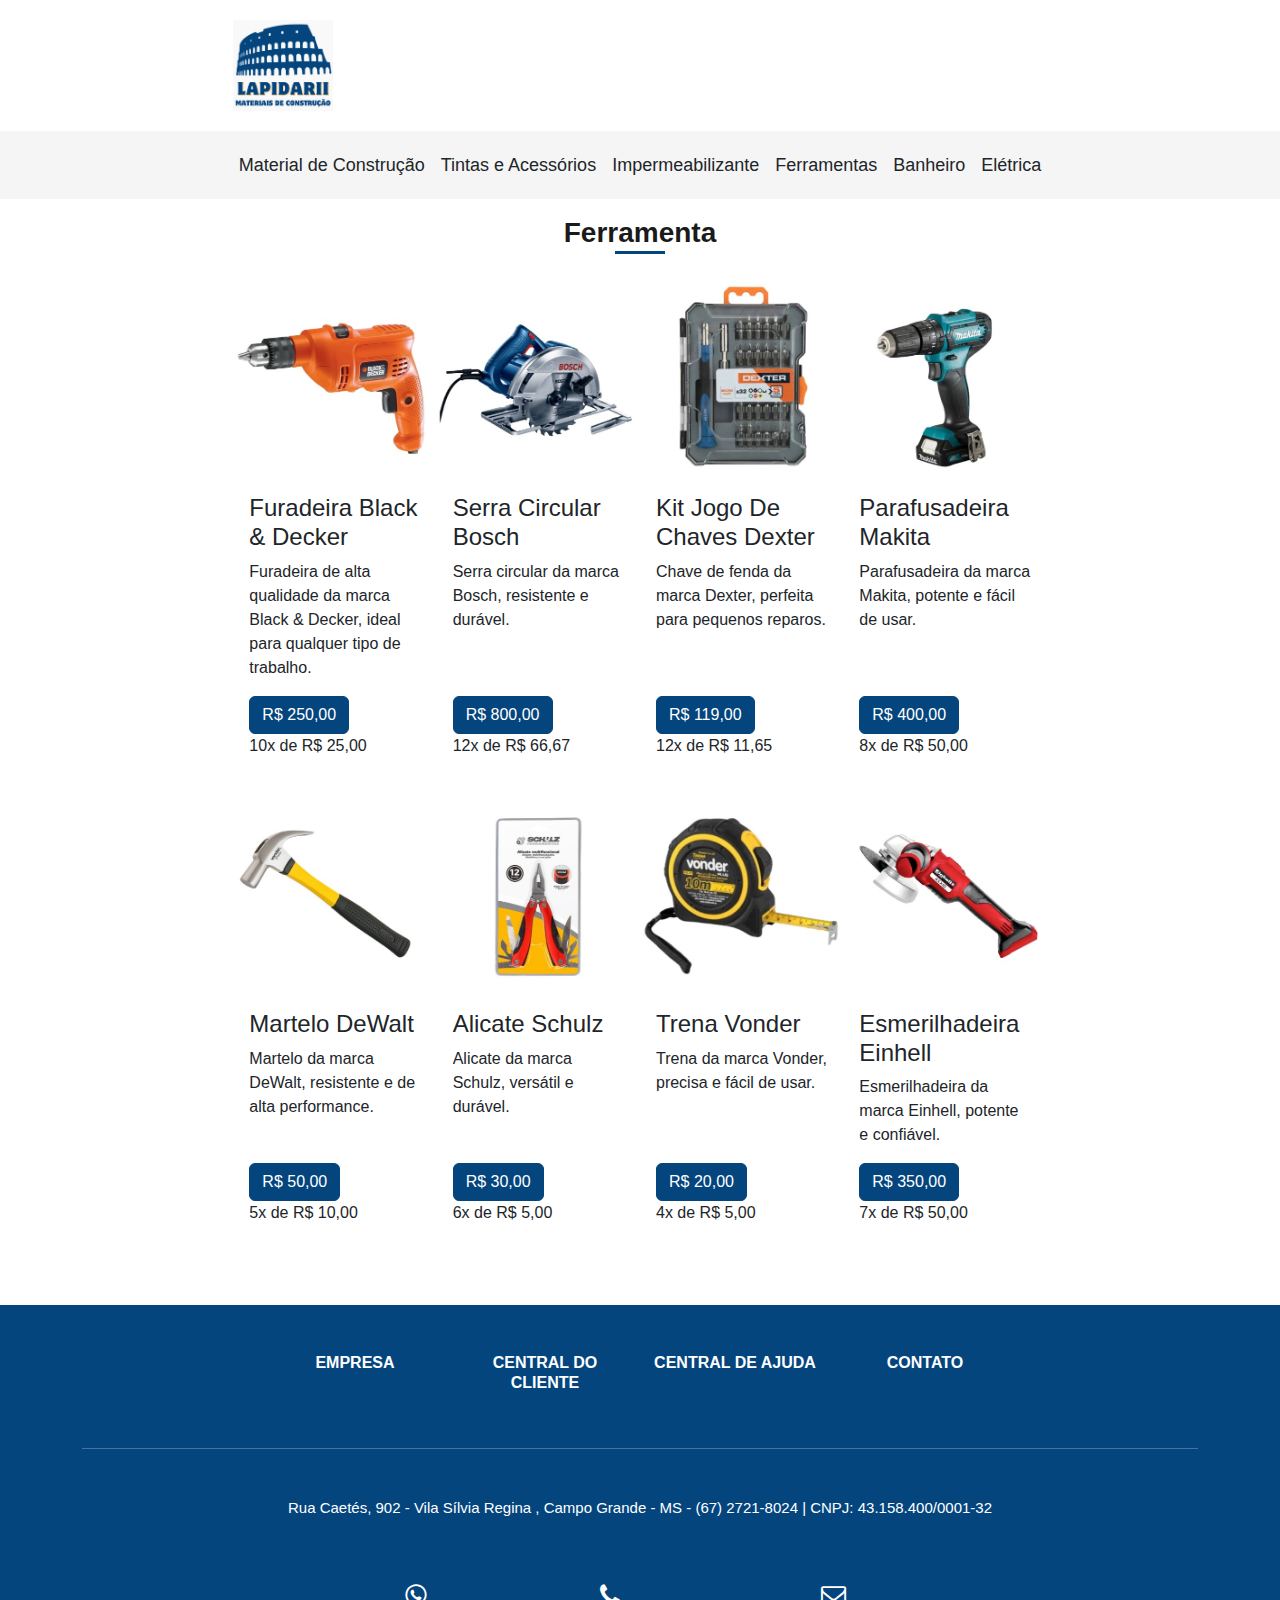
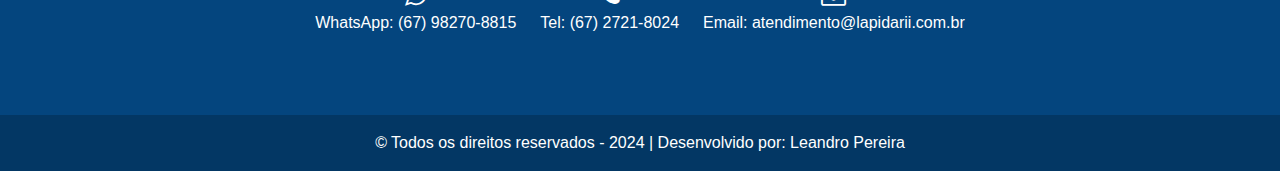
<file: ferramenta.html>
<!doctype html>
<html lang="pt-BR">

<head>
	<meta charset="utf-8">
	<meta name="viewport" content="width=device-width, initial-scale=1">
	<title>Lapidarii</title>
	<!-- Bootstrap CSS -->
	<link href="https://cdn.jsdelivr.net/npm/bootstrap@5.3.3/dist/css/bootstrap.min.css" rel="stylesheet"
		integrity="sha384-QWTKZyjpPEjISv5WaRU9OFeRpok6YctnYmDr5pNlyT2bRjXh0JMhjY6hW+ALEwIH" crossorigin="anonymous">
	<!-- CSS -->
	<link rel="stylesheet" href="css/style.css">
	<!-- Font Awesome -->
	<link rel="stylesheet" href="https://maxcdn.bootstrapcdn.com/font-awesome/4.5.0/css/font-awesome.min.css">
	<link rel="stylesheet" href="css/product_pages.css">
	<link rel="icon" href="images/home/favicon.ico" type="image/x-icon">
</head>

<body>
	<!-- logo -->
	<div class="container-fluid">
		<div class="d-flex">
			<div class="container col-lg-8">
				<a class="logo" href="index.html">
					<img class="custom-logo" src="images/home/logo.png" alt="Lapidarii Materiais para Construção">
				</a>
			</div>
		</div>
	</div>

	<!-- init nav -->
	<nav class="navbar navbar-expand-lg bg-body-tertiary">
		<div class="container">
			<button class="navbar-toggler" type="button" data-bs-toggle="collapse" data-bs-target="#navbarSupportedContent"
				aria-controls="navbarSupportedContent" aria-expanded="false" aria-label="Toggle navigation">
				<span class="navbar-toggler-icon"></span>
			</button>
			<div class="collapse navbar-collapse" id="navbarSupportedContent">
				<ul class="navbar-nav mx-auto">
					<li class="nav-item dropdown">
						<a class="nav-link custom-dropdown-link" href="material-de-construcao.html" aria-expanded="false">
							Material de Construção
						</a>
					</li>

					<li class="nav-item dropdown">
						<a class="nav-link custom-dropdown-link" href="tintas_e_acessorios.html" aria-expanded="false">
							Tintas e Acessórios
						</a>
					</li>

					<li class="nav-item dropdown">
						<a class="nav-link custom-dropdown-link" href="impermeabilizante.html" aria-expanded="false">
							Impermeabilizante
						</a>
					</li>

					<li class="nav-item dropdown">
						<a class="nav-link custom-dropdown-link" href="ferramenta.html" aria-expanded="false">
							Ferramentas
						</a>
					</li>

					<li class="nav-item dropdown">
						<a class="nav-link custom-dropdown-link" href="banheiro.html" aria-expanded="false">
							Banheiro
						</a>
					</li>

					<li class="nav-item dropdown">
						<a class="nav-link  custom-dropdown-link" href="eletrica.html" aria-expanded="false">
							Elétrica
						</a>
					</li>
				</ul>
			</div>
		</div>
	</nav>
	<!-- finish nav -->

	<!-- section product -->
	<div class="container-fluid">
		<div class="container col-lg-8">
			<div class="section-header ">
				<h2 class="title-section section title" style="position: relative; text-align: center;">
					Ferramenta
					<div
						style="position: absolute; width: 50px; height: 3px; background-color: #04457e; bottom: -5px; left: 50%; transform: translateX(-50%);">
					</div>
				</h2>
			</div>
		</div>
	</div>

	<div class="container-fluid custom-margin-bottom">
		<div class="container col-lg-8">
			<div class="section-header ">

			</div>
		</div>
	</div>

	<!-- section product -->
	<div class="container-fluid">
		<div class="container col-lg-8">
			<div class="card-group">
				<div class="card  border-0">
					<img src="images/tools/1.jpg" class="card-img-top" alt="Furadeira Black & Decker">
					<div class="card-body">
						<h4>Furadeira Black & Decker</h4>
						<p class="card-text">Furadeira de alta qualidade da marca Black & Decker, ideal para qualquer
							tipo de
							trabalho.</p>
						<button type="button" class="btn btn-danger">R$ 250,00</button>
						<p>10x de R$ 25,00</p>
					</div>
				</div>

				<div class="card  border-0">
					<img src="images/tools/6.jpg" class="card-img-top" alt="Serra Circular Bosch">
					<div class="card-body">
						<h4>Serra Circular Bosch</h4>
						<p class="card-text">Serra circular da marca Bosch, resistente e durável.</p>
						<button type="button" class="btn btn-danger">R$ 800,00</button>
						<p>12x de R$ 66,67</p>
					</div>
				</div>

				<div class="card  border-0">
					<img src="images/tools/10.jpg" class="card-img-top" alt="Kit Jogo De Chaves Dexter">
					<div class="card-body">
						<h4>Kit Jogo De Chaves Dexter</h4>
						<p class="card-text">Chave de fenda da marca Dexter, perfeita para pequenos reparos.</p>
						<button type="button" class="btn btn-danger">R$ 119,00</button>
						<p>12x de R$ 11,65</p>
					</div>
				</div>

				<div class="card  border-0">
					<img src="images/tools/3.jpg" class="card-img-top" alt="Parafusadeira Makita">
					<div class="card-body">
						<h4>Parafusadeira Makita</h4>
						<p class="card-text">Parafusadeira da marca Makita, potente e fácil de usar.</p>
						<button type="button" class="btn btn-danger">R$ 400,00</button>
						<p>8x de R$ 50,00</p>
					</div>
				</div>
			</div>
		</div>
	</div>
	<!-- section product -->


	<!-- section product -->
	<div class="container-fluid">
		<div class="container col-lg-8">
			<div class="card-group">
				<div class="card  border-0">
					<img src="images/tools/5.jpg" class="card-img-top" alt="Martelo DeWalt">
					<div class="card-body">
						<h4>Martelo DeWalt</h4>
						<p class="card-text">Martelo da marca DeWalt, resistente e de alta performance.</p>
						<button type="button" class="btn btn-danger">R$ 50,00</button>
						<p>5x de R$ 10,00</p>
					</div>
				</div>

				<div class="card  border-0">
					<img src="images/tools/7.jpg" class="card-img-top" alt="Alicate Schulz">
					<div class="card-body">
						<h4>Alicate Schulz</h4>
						<p class="card-text">Alicate da marca Schulz, versátil e durável.</p>
						<button type="button" class="btn btn-danger">R$ 30,00</button>
						<p>6x de R$ 5,00</p>
					</div>
				</div>

				<div class="card  border-0">
					<img src="images/tools/4.jpg" class="card-img-top" alt="Trena Vonder">
					<div class="card-body">
						<h4>Trena Vonder</h4>
						<p class="card-text">Trena da marca Vonder, precisa e fácil de usar.</p>
						<button type="button" class="btn btn-danger">R$ 20,00</button>
						<p>4x de R$ 5,00</p>
					</div>
				</div>

				<div class="card  border-0">
					<img src="images/tools/2.jpg" class="card-img-top" alt="Esmerilhadeira Einhell">
					<div class="card-body">
						<h4>Esmerilhadeira Einhell</h4>
						<p class="card-text">Esmerilhadeira da marca Einhell, potente e confiável.</p>
						<button type="button" class="btn btn-danger">R$ 350,00</button>
						<p>7x de R$ 50,00</p>
					</div>
				</div>
			</div>
		</div>
	</div>
	<!-- section product -->
	<!-- Footer -->
	<footer class="text-center text-white" style="background-color: #04457e">
		<!-- Grid container -->
		<div class="container">
			<!-- Section: Links -->
			<section class="mt-5 institutional">
				<!-- Grid row-->
				<div class="row text-center d-flex justify-content-center pt-5">
					<!-- Grid column -->
					<div class="col-md-2">
						<h6 class="text-uppercase">
							<a href="empresa.html" class="text-white">Empresa</a>
						</h6>
					</div>
					<!-- Grid column -->

					<!-- Grid column -->
					<div class="col-md-2">
						<h6 class="text-uppercase">
							<a href="central-do-cliente.html" class="text-white">Central do Cliente</a>
						</h6>
					</div>
					<!-- Grid column -->

					<!-- Grid column -->
					<div class="col-md-2">
						<h6 class="text-uppercase">
							<a href="central-de-ajuda.html" class="text-white">Central de Ajuda</a>
						</h6>
					</div>
					<!-- Grid column -->

					<!-- Grid column -->
					<div class="col-md-2">
						<h6 class="text-uppercase">
							<a href="contato.html" class="text-white">Contato</a>
						</h6>
					</div>
					<!-- Grid column -->
				</div>
				<!-- Grid row-->
			</section>
			<!-- Section: Links -->

			<hr class="my-5" />

			<!-- Section: Text -->
			<section class="mb-5">
				<div class="row d-flex justify-content-center">
					<div class="col-lg-8 copy">
						<p style="font-size: 15px;">
							Rua Caetés, 902 - Vila Sílvia Regina , Campo Grande - MS -
							(67) 2721-8024 | CNPJ:
							43.158.400/0001-32
						</p>
					</div>
				</div>
			</section>
			<!-- Section: Text -->

			<!-- Section: Social -->
			<section class="text-center mb-5 footer-custom">
				<div class="d-md-flex justify-content-center footer-icon">
					<div class="me-4 mb-3">
						<a href="" class="text-white">
							<i class="fa fa-whatsapp" aria-hidden="true"></i>
						</a>
						<br>
						<p>WhatsApp: (67) 98270-8815</p>
					</div>
					<div class="me-4 mb-3">
						<a href="" class="text-white">
							<i class="fa fa-phone" aria-hidden="true"></i>
						</a>
						<br>
						<p>Tel: (67) 2721-8024</p>
					</div>
					<div>
						<a href="" class="text-white">
							<i class="fa fa-envelope-o" aria-hidden="true"></i>
						</a>
						<br>
						<p>Email: atendimento@lapidarii.com.br</p>
					</div>
				</div>
			</section>
			<!-- Section: Social -->

		</div>
		<!-- Grid container -->

		<!-- Copyright -->
		<div class="text-center p-3" style="background-color: rgba(0, 0, 0, 0.2)">
			© Todos os direitos reservados - 2024 |
			<a style="text-decoration: none;" class="text-white" href="https://www.instagram.com/leandro_pereira1991/"
				target="_blank">Desenvolvido por: Leandro Pereira</a>
		</div>
		<!-- Copyright -->
	</footer>

	<!-- Bootstrap JavaScript -->
	<script src="https://cdn.jsdelivr.net/npm/bootstrap@5.3.3/dist/js/bootstrap.bundle.min.js"
		integrity="sha384-YvpcrYf0tY3lHB60NNkmXc5s9fDVZLESaAA55NDzOxhy9GkcIdslK1eN7N6jIeHz"
		crossorigin="anonymous"></script>
</body>

</html>
</file>
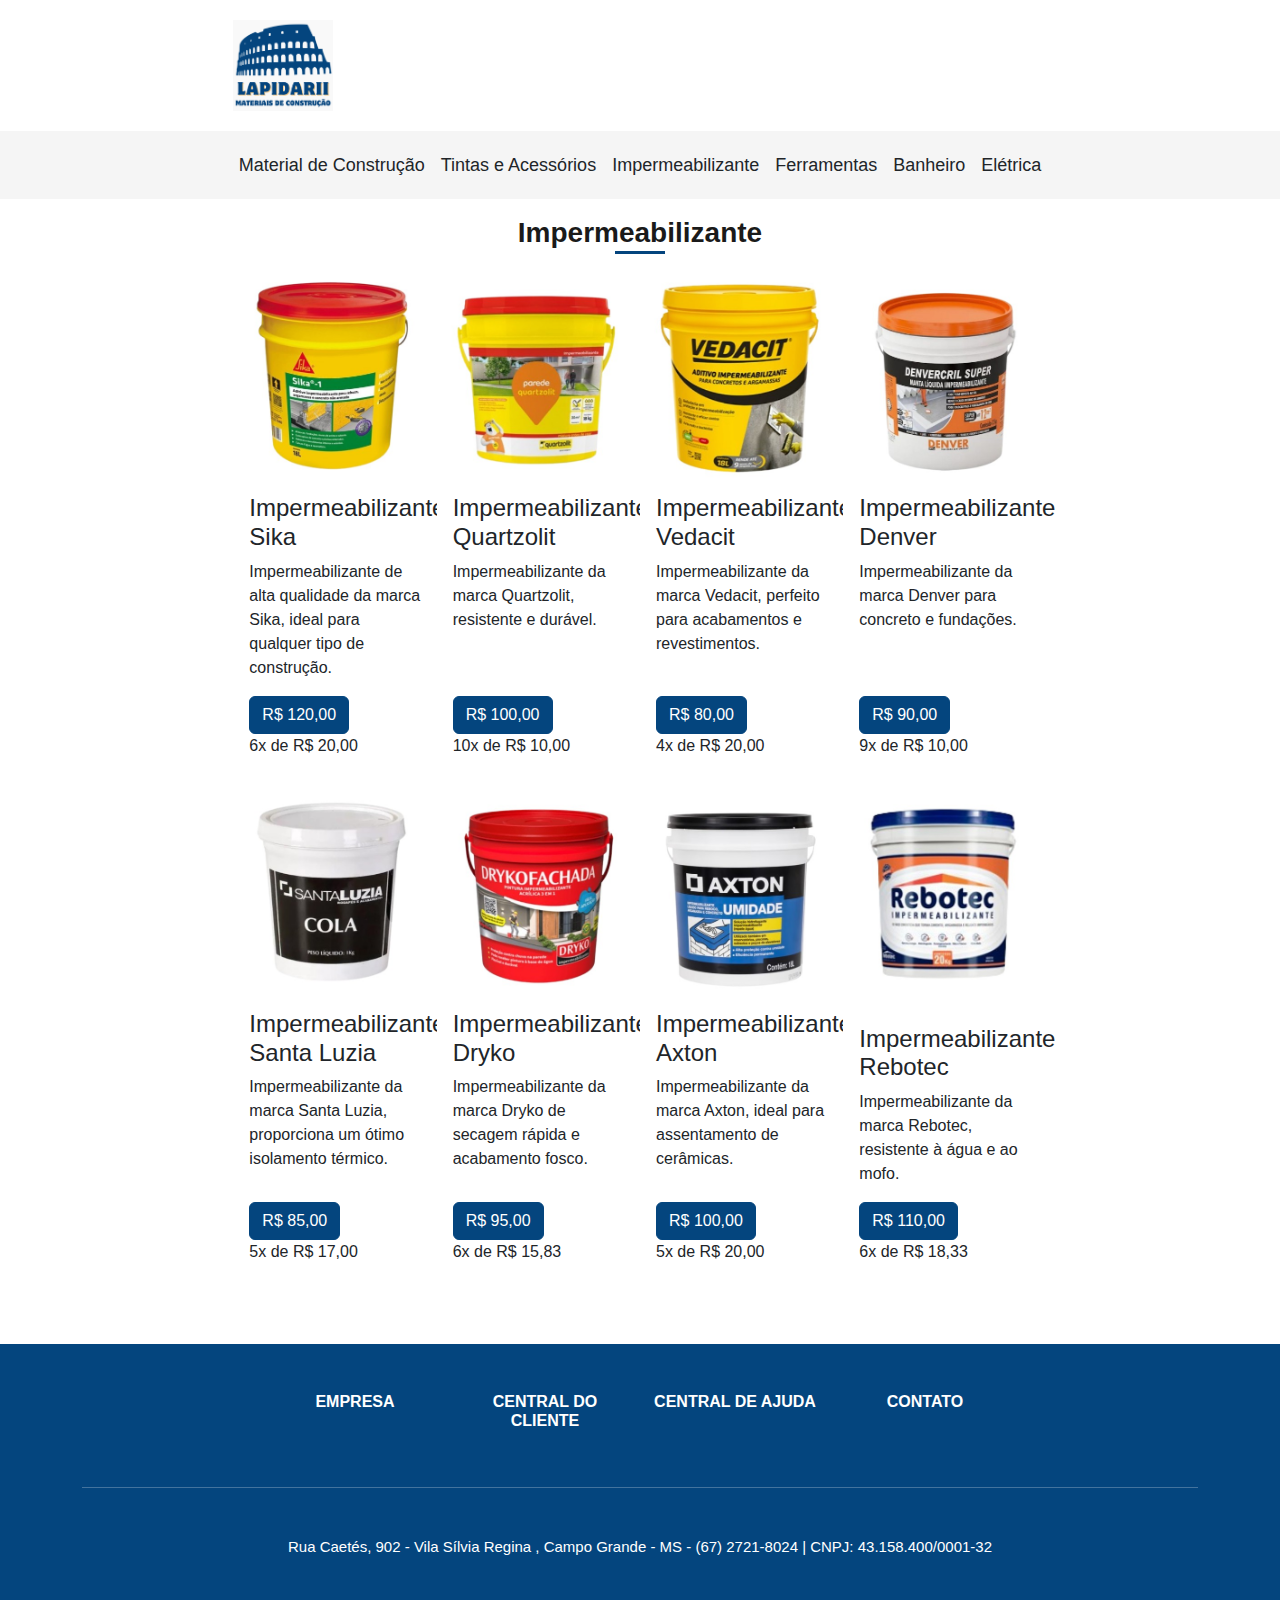
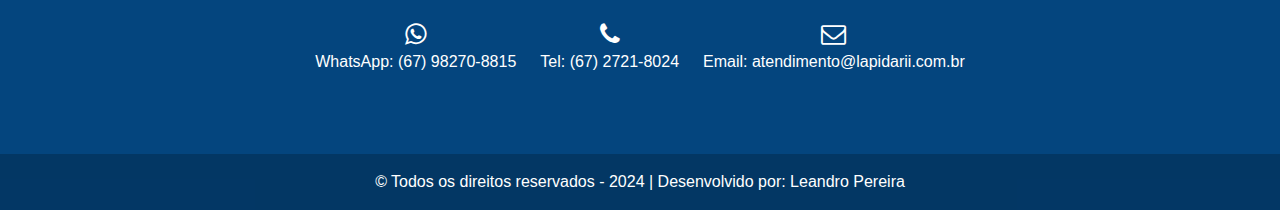
<file: impermeabilizante.html>
<!doctype html>
<html lang="pt-BR">

<head>
	<meta charset="utf-8">
	<meta name="viewport" content="width=device-width, initial-scale=1">
	<title>Lapidarii</title>
	<!-- Bootstrap CSS -->
	<link href="https://cdn.jsdelivr.net/npm/bootstrap@5.3.3/dist/css/bootstrap.min.css" rel="stylesheet"
		integrity="sha384-QWTKZyjpPEjISv5WaRU9OFeRpok6YctnYmDr5pNlyT2bRjXh0JMhjY6hW+ALEwIH" crossorigin="anonymous">
	<!-- CSS -->
	<link rel="stylesheet" href="css/style.css">
	<!-- Font Awesome -->
	<link rel="stylesheet" href="https://maxcdn.bootstrapcdn.com/font-awesome/4.5.0/css/font-awesome.min.css">
	<link rel="stylesheet" href="css/product_pages.css">
	<link rel="icon" href="images/home/favicon.ico" type="image/x-icon">
</head>

<body>
	<!-- logo -->
	<div class="container-fluid">
		<div class="d-flex">
			<div class="container col-lg-8">
				<a class="logo" href="index.html">
					<img class="custom-logo" src="images/home/logo.png" alt="Lapidarii Materiais para Construção">
				</a>
			</div>
		</div>
	</div>
	<!-- init nav -->
	<nav class="navbar navbar-expand-lg bg-body-tertiary">
		<div class="container">
			<button class="navbar-toggler" type="button" data-bs-toggle="collapse" data-bs-target="#navbarSupportedContent"
				aria-controls="navbarSupportedContent" aria-expanded="false" aria-label="Toggle navigation">
				<span class="navbar-toggler-icon"></span>
			</button>
			<div class="collapse navbar-collapse" id="navbarSupportedContent">
				<ul class="navbar-nav mx-auto">
					<li class="nav-item dropdown">
						<a class="nav-link custom-dropdown-link" href="material-de-construcao.html" aria-expanded="false">
							Material de Construção
						</a>
					</li>

					<li class="nav-item dropdown">
						<a class="nav-link custom-dropdown-link" href="tintas_e_acessorios.html" aria-expanded="false">
							Tintas e Acessórios
						</a>
					</li>

					<li class="nav-item dropdown">
						<a class="nav-link custom-dropdown-link" href="impermeabilizante.html" aria-expanded="false">
							Impermeabilizante
						</a>
					</li>

					<li class="nav-item dropdown">
						<a class="nav-link custom-dropdown-link" href="ferramenta.html" aria-expanded="false">
							Ferramentas
						</a>
					</li>

					<li class="nav-item dropdown">
						<a class="nav-link custom-dropdown-link" href="banheiro.html" aria-expanded="false">
							Banheiro
						</a>
					</li>

					<li class="nav-item dropdown">
						<a class="nav-link  custom-dropdown-link" href="eletrica.html" aria-expanded="false">
							Elétrica
						</a>
					</li>
				</ul>
			</div>
		</div>
	</nav>
	<!-- finish nav -->
	<!-- section product -->
	<div class="container-fluid">
		<div class="container col-lg-8">
			<div class="section-header ">
				<h2 class="title-section section title" style="position: relative; text-align: center;">
					Impermeabilizante
					<div
						style="position: absolute; width: 50px; height: 3px; background-color: #04457e; bottom: -5px; left: 50%; transform: translateX(-50%);">
					</div>
				</h2>
			</div>
		</div>
	</div>

	<div class="container-fluid custom-margin-bottom">
		<div class="container col-lg-8">
			<div class="section-header ">

			</div>
		</div>
	</div>

	<!-- section product -->
	<div class="container-fluid">
		<div class="container col-lg-8">
			<div class="card-group">
				<div class="card  border-0">
					<img src="images/waterproofing/sika.jpg" class="card-img-top" alt="...">
					<div class="card-body">
						<h4>Impermeabilizante Sika</h4>
						<p class="card-text">Impermeabilizante de alta qualidade da marca Sika, ideal para qualquer tipo de
							construção.</p>
						<button type="button" class="btn btn-danger">R$ 120,00</button>
						<p>6x de R$ 20,00</p>
					</div>
				</div>

				<div class="card  border-0">
					<img src="images/waterproofing/quartzolit.jpg" class="card-img-top" alt="...">
					<div class="card-body">
						<h4>Impermeabilizante Quartzolit</h4>
						<p class="card-text">Impermeabilizante da marca Quartzolit, resistente e durável.</p>
						<button type="button" class="btn btn-danger">R$ 100,00</button>
						<p>10x de R$ 10,00</p>
					</div>
				</div>

				<div class="card  border-0">
					<img src="images/waterproofing/vedacit.jpg" class="card-img-top" alt="...">
					<div class="card-body">
						<h4>Impermeabilizante Vedacit</h4>
						<p class="card-text">Impermeabilizante da marca Vedacit, perfeito para acabamentos e revestimentos.</p>
						<button type="button" class="btn btn-danger">R$ 80,00</button>
						<p>4x de R$ 20,00</p>
					</div>
				</div>

				<div class="card  border-0">
					<img src="images/waterproofing/denver.jpg" class="card-img-top" alt="...">
					<div class="card-body">
						<h4>Impermeabilizante Denver</h4>
						<p class="card-text">Impermeabilizante da marca Denver para concreto e fundações.</p>
						<button type="button" class="btn btn-danger">R$ 90,00</button>
						<p>9x de R$ 10,00</p>
					</div>
				</div>
			</div>
		</div>
	</div>
	<!-- section product -->


	<!-- section product -->
	<div class="container-fluid">
		<div class="container col-lg-8">
			<div class="card-group">
				<div class="card  border-0">
					<img src="images/waterproofing/santa_luzia.jpg" class="card-img-top" alt="...">
					<div class="card-body">
						<h4>Impermeabilizante Santa Luzia</h4>
						<p class="card-text">Impermeabilizante da marca Santa Luzia, proporciona um ótimo isolamento térmico.</p>
						<button type="button" class="btn btn-danger">R$ 85,00</button>
						<p>5x de R$ 17,00</p>
					</div>
				</div>

				<div class="card  border-0">
					<img src="images/waterproofing/dryko.jpg" class="card-img-top" alt="...">
					<div class="card-body">
						<h4>Impermeabilizante Dryko</h4>
						<p class="card-text">Impermeabilizante da marca Dryko de secagem rápida e acabamento fosco.</p>
						<button type="button" class="btn btn-danger">R$ 95,00</button>
						<p>6x de R$ 15,83</p>
					</div>
				</div>

				<div class="card  border-0">
					<img src="images/waterproofing/axton.jpg" class="card-img-top" alt="...">
					<div class="card-body">
						<h4>Impermeabilizante Axton</h4>
						<p class="card-text">Impermeabilizante da marca Axton, ideal para assentamento de cerâmicas.</p>
						<button type="button" class="btn btn-danger">R$ 100,00</button>
						<p>5x de R$ 20,00</p>
					</div>
				</div>

				<div class="card  border-0">
					<img src="images/waterproofing/rebotec.jpg" class="card-img-top" alt="...">
					<div class="card-body">
						<h4>Impermeabilizante Rebotec</h4>
						<p class="card-text">Impermeabilizante da marca Rebotec, resistente à água e ao mofo.</p>
						<button type="button" class="btn btn-danger">R$ 110,00</button>
						<p>6x de R$ 18,33</p>
					</div>
				</div>
			</div>
		</div>
	</div>
	<!-- section product -->

	<!-- Footer -->
	<footer class="text-center text-white" style="background-color: #04457e">
		<!-- Grid container -->
		<div class="container">
			<!-- Section: Links -->
			<section class="mt-5 institutional">
				<!-- Grid row-->
				<div class="row text-center d-flex justify-content-center pt-5">
					<!-- Grid column -->
					<div class="col-md-2">
						<h6 class="text-uppercase">
							<a href="empresa.html" class="text-white">Empresa</a>
						</h6>
					</div>
					<!-- Grid column -->

					<!-- Grid column -->
					<div class="col-md-2">
						<h6 class="text-uppercase">
							<a href="central-do-cliente.html" class="text-white">Central do Cliente</a>
						</h6>
					</div>
					<!-- Grid column -->

					<!-- Grid column -->
					<div class="col-md-2">
						<h6 class="text-uppercase">
							<a href="central-de-ajuda.html" class="text-white">Central de Ajuda</a>
						</h6>
					</div>
					<!-- Grid column -->

					<!-- Grid column -->
					<div class="col-md-2">
						<h6 class="text-uppercase">
							<a href="contato.html" class="text-white">Contato</a>
						</h6>
					</div>
					<!-- Grid column -->
				</div>
				<!-- Grid row-->
			</section>
			<!-- Section: Links -->

			<hr class="my-5" />

			<!-- Section: Text -->
			<section class="mb-5">
				<div class="row d-flex justify-content-center">
					<div class="col-lg-8 copy">
						<p style="font-size: 15px;">
							Rua Caetés, 902 - Vila Sílvia Regina , Campo Grande - MS -
							(67) 2721-8024 | CNPJ:
							43.158.400/0001-32
						</p>
					</div>
				</div>
			</section>
			<!-- Section: Text -->

			<!-- Section: Social -->
			<section class="text-center mb-5 footer-custom">
				<div class="d-md-flex justify-content-center footer-icon">
					<div class="me-4 mb-3">
						<a href="" class="text-white">
							<i class="fa fa-whatsapp" aria-hidden="true"></i>
						</a>
						<br>
						<p>WhatsApp: (67) 98270-8815</p>
					</div>
					<div class="me-4 mb-3">
						<a href="" class="text-white">
							<i class="fa fa-phone" aria-hidden="true"></i>
						</a>
						<br>
						<p>Tel: (67) 2721-8024</p>
					</div>
					<div>
						<a href="" class="text-white">
							<i class="fa fa-envelope-o" aria-hidden="true"></i>
						</a>
						<br>
						<p>Email: atendimento@lapidarii.com.br</p>
					</div>
				</div>
			</section>
			<!-- Section: Social -->

		</div>
		<!-- Grid container -->

		<!-- Copyright -->
		<div class="text-center p-3" style="background-color: rgba(0, 0, 0, 0.2)">
			© Todos os direitos reservados - 2024 |
			<a style="text-decoration: none;" class="text-white" href="https://www.instagram.com/leandro_pereira1991/"
				target="_blank">Desenvolvido por: Leandro Pereira</a>
		</div>
		<!-- Copyright -->
	</footer>
	<!-- Bootstrap JavaScript -->
	<script src="https://cdn.jsdelivr.net/npm/bootstrap@5.3.3/dist/js/bootstrap.bundle.min.js"
		integrity="sha384-YvpcrYf0tY3lHB60NNkmXc5s9fDVZLESaAA55NDzOxhy9GkcIdslK1eN7N6jIeHz"
		crossorigin="anonymous"></script>
</body>

</html>
</file>
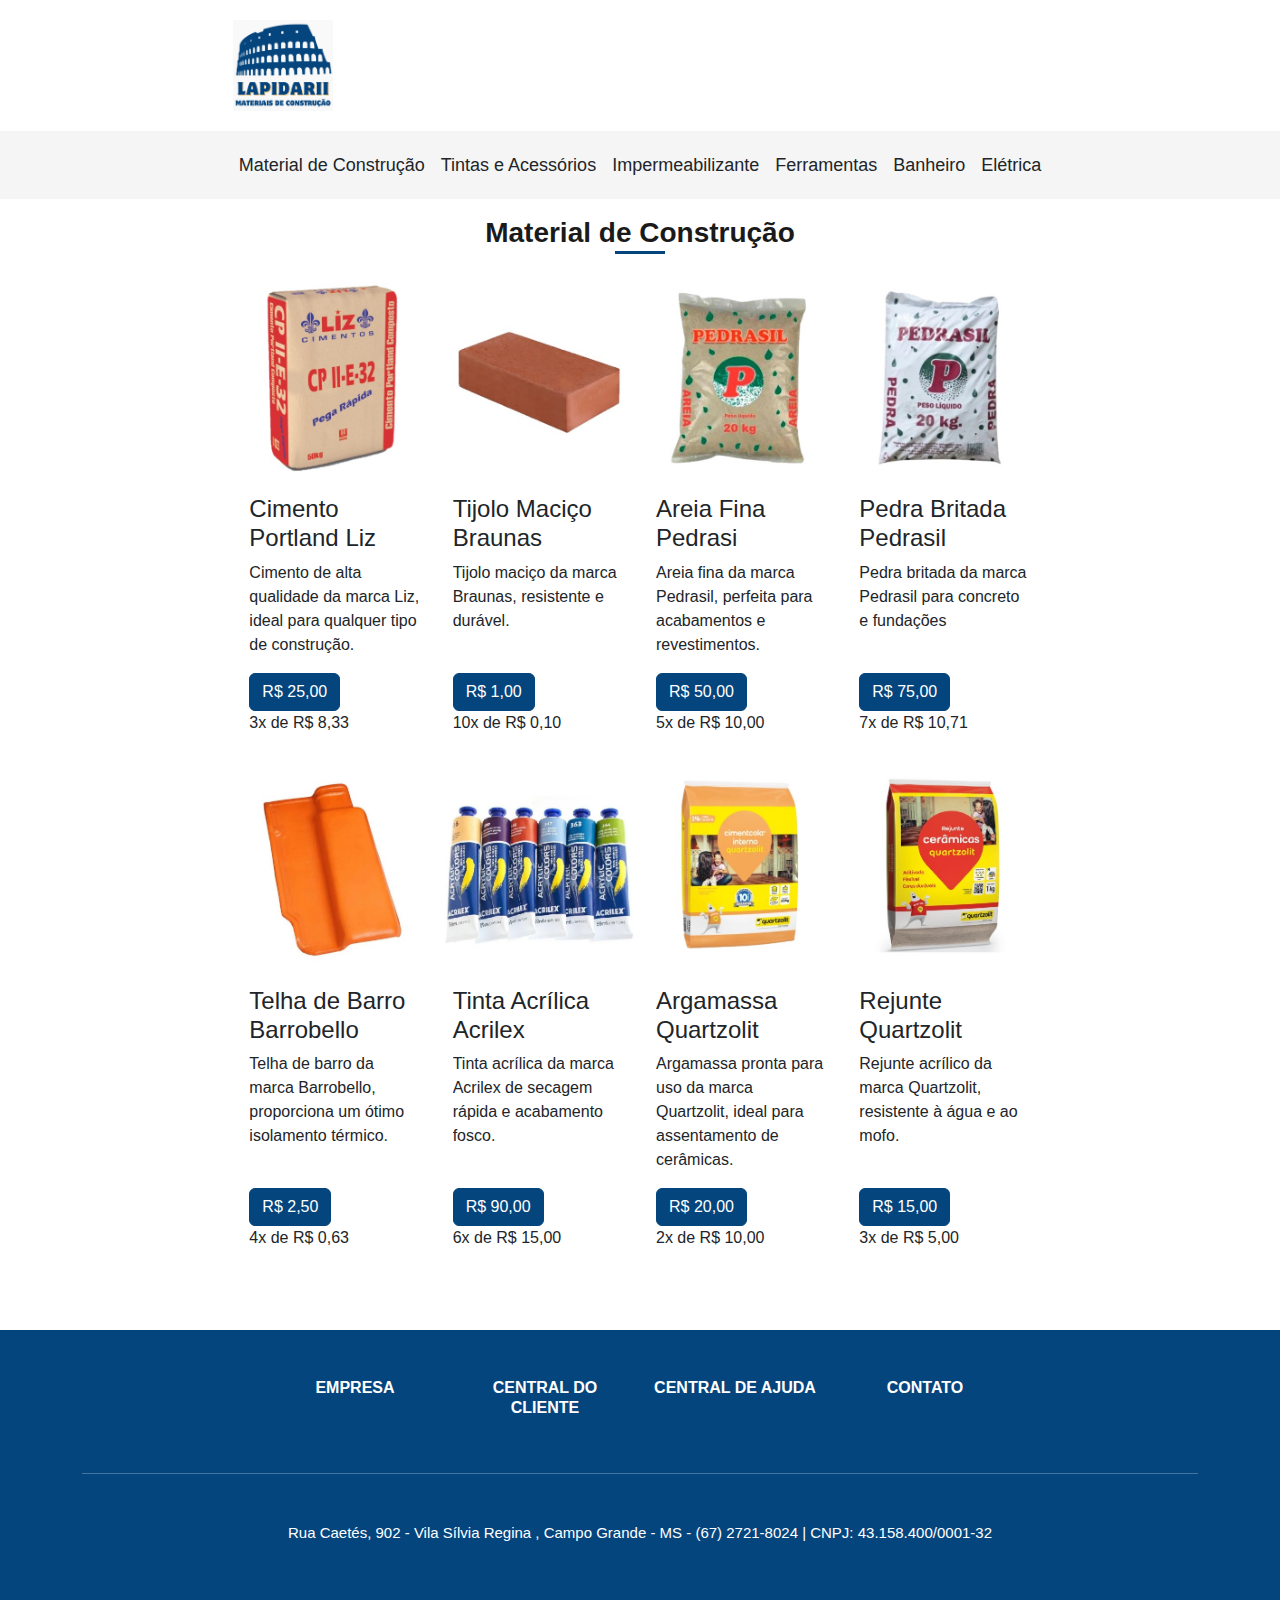
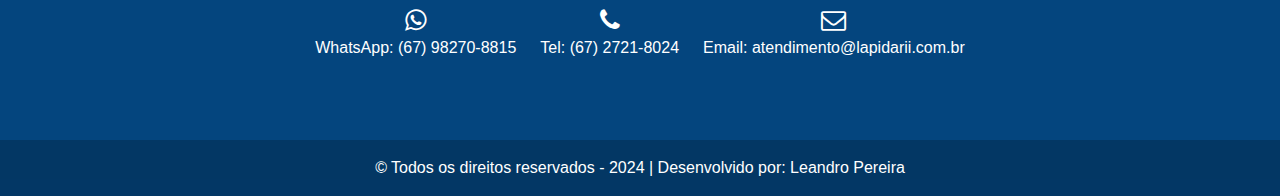
<file: material-de-construcao.html>
<!doctype html>
<html lang="pt-BR">

<head>
	<meta charset="utf-8">
	<meta name="viewport" content="width=device-width, initial-scale=1">
	<title>Lapidarii</title>
	<!-- Bootstrap CSS -->
	<link href="https://cdn.jsdelivr.net/npm/bootstrap@5.3.3/dist/css/bootstrap.min.css" rel="stylesheet"
		integrity="sha384-QWTKZyjpPEjISv5WaRU9OFeRpok6YctnYmDr5pNlyT2bRjXh0JMhjY6hW+ALEwIH" crossorigin="anonymous">
	<!-- CSS -->
	<link rel="stylesheet" href="css/style.css">
	<!-- Font Awesome -->
	<link rel="stylesheet" href="https://maxcdn.bootstrapcdn.com/font-awesome/4.5.0/css/font-awesome.min.css">
	<link rel="stylesheet" href="css/product_pages.css">
	<link rel="icon" href="images/home/favicon.ico" type="image/x-icon">
</head>

<body>
	<!-- logo -->
	<div class="container-fluid">
		<div class="d-flex">
			<div class="container col-lg-8">
				<a class="logo" href="index.html">
					<img class="custom-logo" src="images/home/logo.png" alt="Lapidarii Materiais para Construção">
				</a>
			</div>
		</div>
	</div>

	<!-- init nav -->
	<nav class="navbar navbar-expand-lg bg-body-tertiary">
		<div class="container">
			<button class="navbar-toggler" type="button" data-bs-toggle="collapse" data-bs-target="#navbarSupportedContent"
				aria-controls="navbarSupportedContent" aria-expanded="false" aria-label="Toggle navigation">
				<span class="navbar-toggler-icon"></span>
			</button>
			<div class="collapse navbar-collapse" id="navbarSupportedContent">
				<ul class="navbar-nav mx-auto">
					<li class="nav-item dropdown">
						<a class="nav-link custom-dropdown-link" href="material-de-construcao.html" aria-expanded="false">
							Material de Construção
						</a>
					</li>

					<li class="nav-item dropdown">
						<a class="nav-link custom-dropdown-link" href="tintas_e_acessorios.html" aria-expanded="false">
							Tintas e Acessórios
						</a>
					</li>

					<li class="nav-item dropdown">
						<a class="nav-link custom-dropdown-link" href="impermeabilizante.html" aria-expanded="false">
							Impermeabilizante
						</a>
					</li>

					<li class="nav-item dropdown">
						<a class="nav-link custom-dropdown-link" href="ferramenta.html" aria-expanded="false">
							Ferramentas
						</a>
					</li>

					<li class="nav-item dropdown">
						<a class="nav-link custom-dropdown-link" href="banheiro.html" aria-expanded="false">
							Banheiro
						</a>
					</li>

					<li class="nav-item dropdown">
						<a class="nav-link  custom-dropdown-link" href="eletrica.html" aria-expanded="false">
							Elétrica
						</a>
					</li>
				</ul>
			</div>
		</div>
	</nav>
	<!-- finish nav -->

	<!-- section product -->
	<div class="container-fluid">
		<div class="container col-lg-8">
			<div class="section-header ">
				<h2 class="title-section section title" style="position: relative; text-align: center;">
					Material de Construção
					<div
						style="position: absolute; width: 50px; height: 3px; background-color: #04457e; bottom: -5px; left: 50%; transform: translateX(-50%);">
					</div>
				</h2>
			</div>
		</div>
	</div>

	<div class="container-fluid custom-margin-bottom">
		<div class="container col-lg-8">
			<div class="section-header ">

			</div>
		</div>
	</div>

	<!-- section product -->
	<div class="container-fluid">
		<div class="container col-lg-8">
			<div class="card-group">
				<div class="card  border-0">
					<img src="images/material_construction/produto1.jpg" class="card-img-top" alt="...">
					<div class="card-body">
						<h4>Cimento Portland Liz</h4>
						<p class="card-text">Cimento de alta qualidade da marca Liz, ideal para qualquer tipo de
							construção.</p>
						<button type="button" class="btn btn-danger">R$ 25,00</button>
						<p>3x de R$ 8,33</p>
					</div>
				</div>

				<div class="card  border-0">
					<img src="images/material_construction/produto2.jpg" class="card-img-top" alt="...">
					<div class="card-body">
						<h4>Tijolo Maciço Braunas</h4>
						<p class="card-text">Tijolo maciço da marca Braunas, resistente e durável.</p>
						<button type="button" class="btn btn-danger">R$ 1,00</button>
						<p>10x de R$ 0,10</p>
					</div>
				</div>

				<div class="card  border-0">
					<img src="images/material_construction/produto3.jpg" class="card-img-top" alt="...">
					<div class="card-body">
						<h4>Areia Fina Pedrasi</h4>
						<p class="card-text">Areia fina da marca Pedrasil, perfeita para acabamentos e revestimentos.
						</p>
						<button type="button" class="btn btn-danger">R$ 50,00</button>
						<p>5x de R$ 10,00</p>
					</div>
				</div>

				<div class="card  border-0">
					<img src="images/material_construction/produto4.jpg" class="card-img-top" alt="...">
					<div class="card-body">
						<h4>Pedra Britada Pedrasil</h4>
						<p class="card-text">Pedra britada da marca Pedrasil para concreto e fundações</p>
						<button type="button" class="btn btn-danger">R$ 75,00</button>
						<p>7x de R$ 10,71</p>
					</div>
				</div>
			</div>
		</div>
	</div>
	<!-- section product -->

	<!-- section product -->
	<div class="container-fluid">
		<div class="container col-lg-8">

			<div class="card-group">
				<div class="card  border-0">
					<img src="images/material_construction/produto5.jpg" class="card-img-top" alt="...">
					<div class="card-body">
						<h4>Telha de Barro Barrobello</h4>
						<p class="card-text mateiral">Telha de barro da marca Barrobello, proporciona um ótimo
							isolamento térmico.
						</p>
						<button type="button" class="btn btn-danger">R$ 2,50</button>
						<p>4x de R$ 0,63</p>
					</div>
				</div>
				<div class="card  border-0">
					<img src="images/material_construction/produto6.jpg" class="card-img-top" alt="...">
					<div class="card-body">
						<h4>Tinta Acrílica Acrilex</h4>
						<p class="card-text mateiral">Tinta acrílica da marca Acrilex de secagem rápida e acabamento
							fosco.</p>
						<button type="button" class="btn btn-danger">R$ 90,00</button>
						<p>6x de R$ 15,00</p>
					</div>
				</div>
				<div class="card  border-0">
					<img src="images/material_construction/produto7.jpg" class="card-img-top" alt="...">
					<div class="card-body">
						<h4>Argamassa Quartzolit</h4>
						<p class="card-text mateiral">Argamassa pronta para uso da marca Quartzolit, ideal para
							assentamento de
							cerâmicas.</p>
						<button type="button" class="btn btn-danger">R$ 20,00</button>
						<p>2x de R$ 10,00</p>
					</div>
				</div>
				<div class="card  border-0">
					<img src="images/material_construction/produto8.jpg" class="card-img-top" alt="...">
					<div class="card-body">
						<h4>Rejunte Quartzolit</h4>
						<p class="card-text mateiral">Rejunte acrílico da marca Quartzolit, resistente à água e ao mofo.
						</p>
						<button type="button" class="btn btn-danger">R$ 15,00</button>
						<p>3x de R$ 5,00</p>
					</div>
				</div>
			</div>

		</div>
	</div>
	<!-- section product -->

	<!-- Footer -->
	<footer class="text-center text-white" style="background-color: #04457e">
		<!-- Grid container -->
		<div class="container">
			<!-- Section: Links -->
			<section class="mt-5 institutional">
				<!-- Grid row-->
				<div class="row text-center d-flex justify-content-center pt-5">
					<!-- Grid column -->
					<div class="col-md-2">
						<h6 class="text-uppercase">
							<a href="empresa.html" class="text-white">Empresa</a>
						</h6>
					</div>
					<!-- Grid column -->

					<!-- Grid column -->
					<div class="col-md-2">
						<h6 class="text-uppercase">
							<a href="central-do-cliente.html" class="text-white">Central do Cliente</a>
						</h6>
					</div>
					<!-- Grid column -->

					<!-- Grid column -->
					<div class="col-md-2">
						<h6 class="text-uppercase">
							<a href="central-de-ajuda.html" class="text-white">Central de Ajuda</a>
						</h6>
					</div>
					<!-- Grid column -->

					<!-- Grid column -->
					<div class="col-md-2">
						<h6 class="text-uppercase">
							<a href="contato.html" class="text-white">Contato</a>
						</h6>
					</div>
					<!-- Grid column -->
				</div>
				<!-- Grid row-->
			</section>
			<!-- Section: Links -->

			<hr class="my-5" />

			<!-- Section: Text -->
			<section class="mb-5">
				<div class="row d-flex justify-content-center">
					<div class="col-lg-8 copy">
						<p style="font-size: 15px;">
							Rua Caetés, 902 - Vila Sílvia Regina , Campo Grande - MS -
							(67) 2721-8024 | CNPJ:
							43.158.400/0001-32
						</p>
					</div>
				</div>
			</section>
			<!-- Section: Text -->

			<!-- Section: Social -->
			<section class="text-center mb-5 footer-custom">
				<div class="d-md-flex justify-content-center footer-icon">
					<div class="me-4 mb-3">
						<a href="" class="text-white">
							<i class="fa fa-whatsapp" aria-hidden="true"></i>
						</a>
						<br>
						<p>WhatsApp: (67) 98270-8815</p>
					</div>
					<div class="me-4 mb-3">
						<a href="" class="text-white">
							<i class="fa fa-phone" aria-hidden="true"></i>
						</a>
						<br>
						<p>Tel: (67) 2721-8024</p>
					</div>
					<div>
						<a href="" class="text-white">
							<i class="fa fa-envelope-o" aria-hidden="true"></i>
						</a>
						<br>
						<p>Email: atendimento@lapidarii.com.br</p>
					</div>
				</div>
			</section>
			<!-- Section: Social -->

		</div>
		<!-- Grid container -->

		<!-- Copyright -->
		<div class="text-center p-3" style="background-color: rgba(0, 0, 0, 0.2)">
			© Todos os direitos reservados - 2024 |
			<a style="text-decoration: none;" class="text-white" href="https://www.instagram.com/leandro_pereira1991/"
				target="_blank">Desenvolvido por: Leandro Pereira</a>
		</div>
		<!-- Copyright -->
	</footer>

	<!-- Bootstrap JavaScript -->
	<script src="https://cdn.jsdelivr.net/npm/bootstrap@5.3.3/dist/js/bootstrap.bundle.min.js"
		integrity="sha384-YvpcrYf0tY3lHB60NNkmXc5s9fDVZLESaAA55NDzOxhy9GkcIdslK1eN7N6jIeHz"
		crossorigin="anonymous"></script>
</body>

</html>
</file>
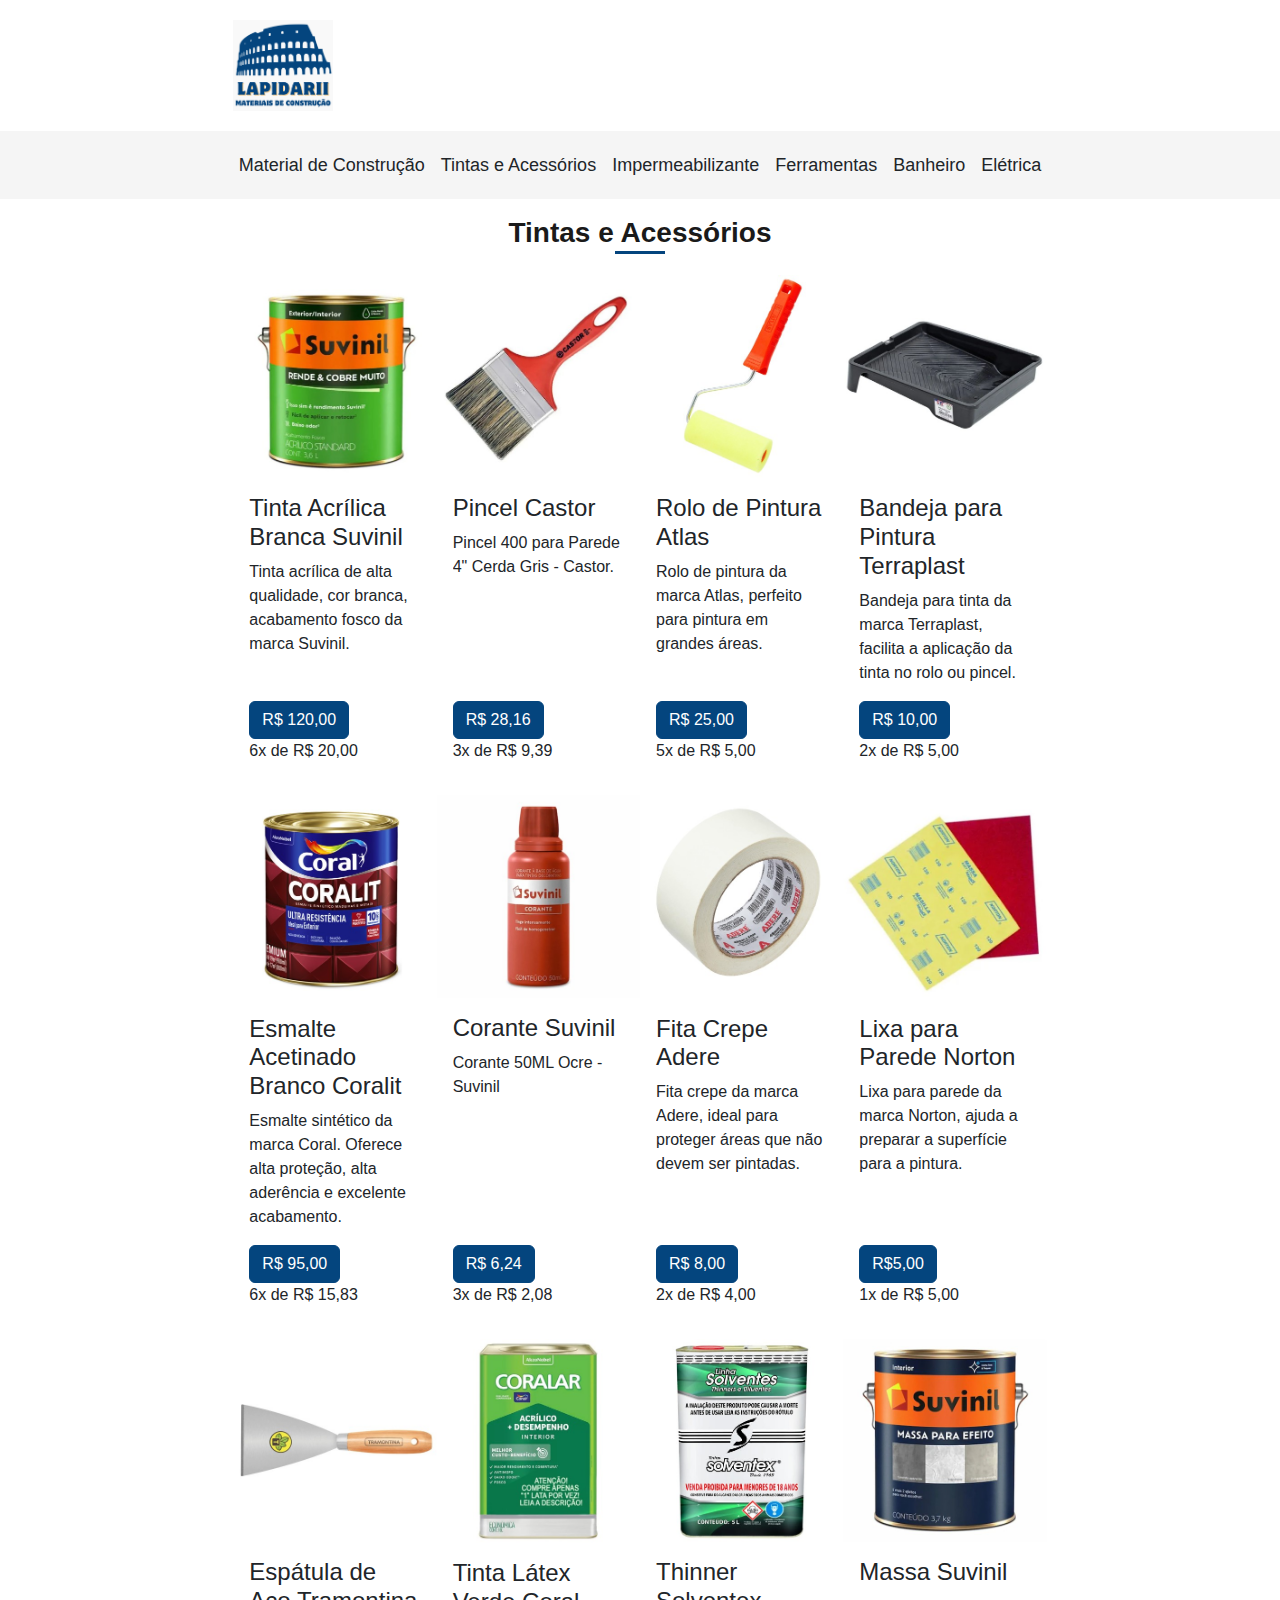
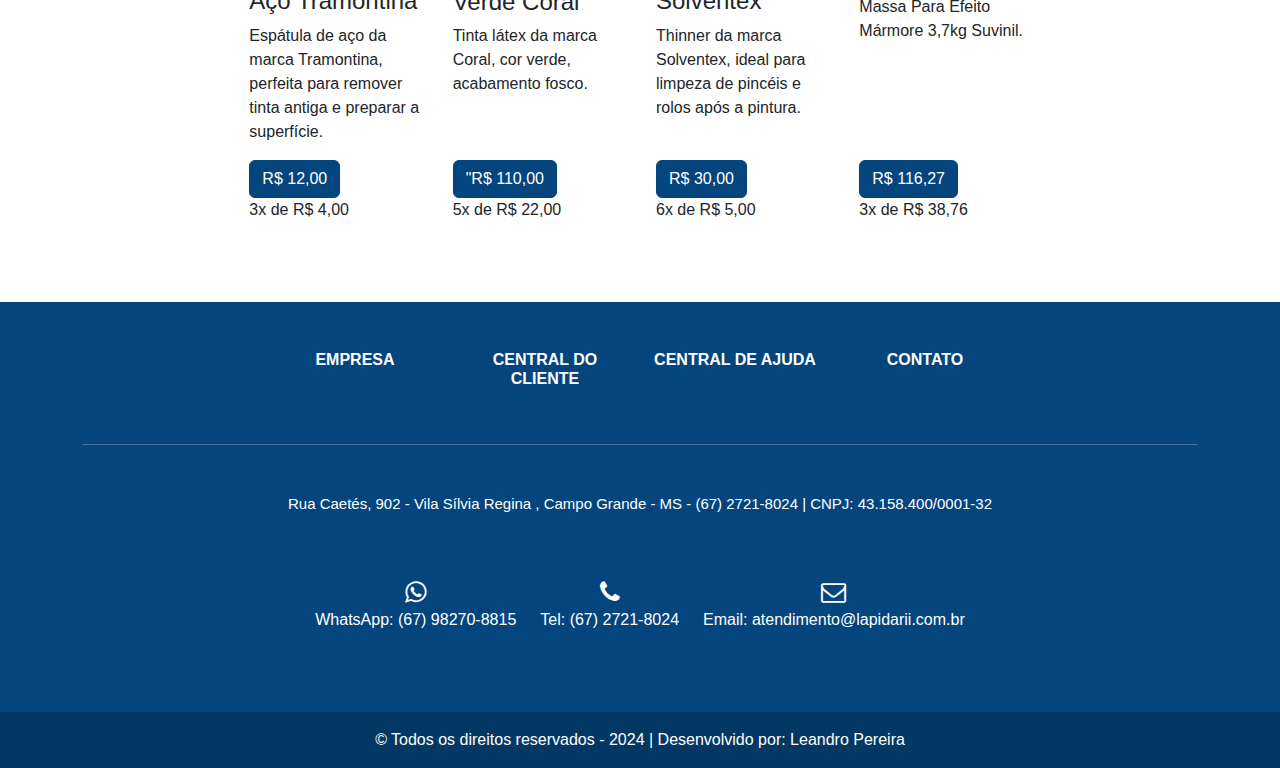
<file: tintas_e_acessorios.html>
<!doctype html>
<html lang="pt-BR">

<head>
	<meta charset="utf-8">
	<meta name="viewport" content="width=device-width, initial-scale=1">
	<title>Lapidarii</title>
	<!-- Bootstrap CSS -->
	<link href="https://cdn.jsdelivr.net/npm/bootstrap@5.3.3/dist/css/bootstrap.min.css" rel="stylesheet"
		integrity="sha384-QWTKZyjpPEjISv5WaRU9OFeRpok6YctnYmDr5pNlyT2bRjXh0JMhjY6hW+ALEwIH" crossorigin="anonymous">
	<!-- CSS -->
	<link rel="stylesheet" href="css/style.css">
	<!-- Font Awesome -->
	<link rel="stylesheet" href="https://maxcdn.bootstrapcdn.com/font-awesome/4.5.0/css/font-awesome.min.css">
	<link rel="stylesheet" href="css/product_pages.css">
	<link rel="icon" href="images/home/favicon.ico" type="image/x-icon">
</head>

<body>
	<!-- logo -->
	<div class="container-fluid">
		<div class="d-flex">
			<div class="container col-lg-8">
				<a class="logo" href="index.html">
					<img class="custom-logo" src="images/home/logo.png" alt="Lapidarii Materiais para Construção">
				</a>
			</div>
		</div>
	</div>

	<!-- init nav -->
	<nav class="navbar navbar-expand-lg bg-body-tertiary">
		<div class="container">
			<button class="navbar-toggler" type="button" data-bs-toggle="collapse" data-bs-target="#navbarSupportedContent"
				aria-controls="navbarSupportedContent" aria-expanded="false" aria-label="Toggle navigation">
				<span class="navbar-toggler-icon"></span>
			</button>
			<div class="collapse navbar-collapse" id="navbarSupportedContent">
				<ul class="navbar-nav mx-auto">
					<li class="nav-item dropdown">
						<a class="nav-link custom-dropdown-link" href="material-de-construcao.html" aria-expanded="false">
							Material de Construção
						</a>
					</li>

					<li class="nav-item dropdown">
						<a class="nav-link custom-dropdown-link" href="tintas_e_acessorios.html" aria-expanded="false">
							Tintas e Acessórios
						</a>
					</li>

					<li class="nav-item dropdown">
						<a class="nav-link custom-dropdown-link" href="impermeabilizante.html" aria-expanded="false">
							Impermeabilizante
						</a>
					</li>

					<li class="nav-item dropdown">
						<a class="nav-link custom-dropdown-link" href="ferramenta.html" aria-expanded="false">
							Ferramentas
						</a>
					</li>

					<li class="nav-item dropdown">
						<a class="nav-link custom-dropdown-link" href="banheiro.html" aria-expanded="false">
							Banheiro
						</a>
					</li>

					<li class="nav-item dropdown">
						<a class="nav-link  custom-dropdown-link" href="eletrica.html" aria-expanded="false">
							Elétrica
						</a>
					</li>
				</ul>
			</div>
		</div>
	</nav>
	<!-- finish nav -->

	<!-- section product -->
	<div class="container-fluid">
		<div class="container col-lg-8">
			<div class="section-header ">
				<h2 class="title-section section title" style="position: relative; text-align: center;">
					Tintas e Acessórios
					<div
						style="position: absolute; width: 50px; height: 3px; background-color: #04457e; bottom: -5px; left: 50%; transform: translateX(-50%);">
					</div>
				</h2>
			</div>
		</div>
	</div>

	<div class="container-fluid custom-margin-bottom">
		<div class="container col-lg-8">
			<div class="section-header ">

			</div>
		</div>
	</div>

	<!-- section product -->
	<div class="container-fluid">
		<div class="container col-lg-8">
			<div class="card-group">
				<div class="card  border-0">
					<img src="images/ paints_and_accessories/tinta_acrilica_branca.jpg" class="card-img-top" alt="...">
					<div class="card-body">
						<h4>Tinta Acrílica Branca Suvinil</h4>
						<p class="card-text">Tinta acrílica de alta qualidade, cor branca, acabamento fosco da marca
							Suvinil.</p>
						<button type="button" class="btn btn-danger">R$ 120,00</button>
						<p>6x de R$ 20,00</p>
					</div>
				</div>

				<div class="card  border-0">
					<img src="images/ paints_and_accessories/pincel.jpg" class="card-img-top" alt="...">
					<div class="card-body">
						<h4>Pincel Castor</h4>
						<p class="card-text">Pincel 400 para Parede 4" Cerda Gris - Castor.</p>
						<button type="button" class="btn btn-danger">R$ 28,16</button>
						<p>3x de R$ 9,39</p>
					</div>
				</div>

				<div class="card  border-0">
					<img src="images/ paints_and_accessories/rolo_pintura.jpg" class="card-img-top" alt="...">
					<div class="card-body">
						<h4>Rolo de Pintura Atlas</h4>
						<p class="card-text">Rolo de pintura da marca Atlas, perfeito para pintura em grandes áreas.
						</p>
						<button type="button" class="btn btn-danger">R$ 25,00</button>
						<p>5x de R$ 5,00</p>
					</div>
				</div>

				<div class="card  border-0">
					<img src="images/ paints_and_accessories/bandeja_tinta.jpg" class="card-img-top" alt="...">
					<div class="card-body">
						<h4>Bandeja para Pintura Terraplast</h4>
						<p class="card-text">Bandeja para tinta da marca Terraplast, facilita a aplicação da tinta no
							rolo ou
							pincel.</p>
						<button type="button" class="btn btn-danger">R$ 10,00</button>
						<p>2x de R$ 5,00</p>
					</div>
				</div>
			</div>
		</div>
	</div>
	<!-- section product -->

	<!-- section product -->
	<div class="container-fluid">
		<div class="container col-lg-8">

			<div class="card-group">
				<div class="card  border-0">
					<img src="images/ paints_and_accessories/tinta_esmalte_branca.jpg" class="card-img-top" alt="...">
					<div class="card-body">
						<h4>Esmalte Acetinado Branco Coralit</h4>
						<p class="card-text mateiral">Esmalte sintético da marca Coral. Oferece alta proteção, alta
							aderência e
							excelente acabamento.</p>
						<button type="button" class="btn btn-danger">R$ 95,00</button>
						<p>6x de R$ 15,83</p>
					</div>
				</div>
				<div class="card  border-0">
					<img src="images/ paints_and_accessories/corante.jpg" class="card-img-top" alt="...">
					<div class="card-body">
						<h4>Corante Suvinil</h4>
						<p class="card-text mateiral">Corante 50ML Ocre - Suvinil</p>
						<button type="button" class="btn btn-danger">R$ 6,24</button>
						<p>3x de R$ 2,08</p>
					</div>
				</div>
				<div class="card  border-0">
					<img src="images/ paints_and_accessories/fita_crepe.jpg" class="card-img-top" alt="...">
					<div class="card-body">
						<h4>Fita Crepe Adere</h4>
						<p class="card-text mateiral">Fita crepe da marca Adere, ideal para proteger áreas que não devem
							ser
							pintadas.</p>
						<button type="button" class="btn btn-danger">R$ 8,00</button>
						<p>2x de R$ 4,00</p>
					</div>
				</div>
				<div class="card  border-0">
					<img src="images/ paints_and_accessories/lixa_parede.jpg" class="card-img-top" alt="...">
					<div class="card-body">
						<h4>Lixa para Parede Norton</h4>
						<p class="card-text mateiral">Lixa para parede da marca Norton, ajuda a preparar a superfície
							para a
							pintura.
						</p>
						<button type="button" class="btn btn-danger">R$5,00</button>
						<p>1x de R$ 5,00</p>
					</div>
				</div>
			</div>

		</div>
	</div>
	<!-- section product -->


	<!-- section product -->
	<div class="container-fluid">
		<div class="container col-lg-8">

			<div class="card-group">
				<div class="card  border-0">
					<img src="images/ paints_and_accessories/espatula_aco.jpg" class="card-img-top" alt="...">
					<div class="card-body">
						<h4>Espátula de Aço Tramontina</h4>
						<p class="card-text mateiral">Espátula de aço da marca Tramontina, perfeita para remover tinta
							antiga e
							preparar a superfície.</p>
						<button type="button" class="btn btn-danger">R$ 12,00</button>
						<p>3x de R$ 4,00</p>
					</div>
				</div>
				<div class="card  border-0">
					<img src="images/ paints_and_accessories/tinta_latex_verde.jpg" class="card-img-top" alt="...">
					<div class="card-body">
						<h4>Tinta Látex Verde Coral</h4>
						<p class="card-text mateiral">Tinta látex da marca Coral, cor verde, acabamento fosco.</p>
						<button type="button" class="btn btn-danger">"R$ 110,00</button>
						<p>5x de R$ 22,00</p>
					</div>
				</div>
				<div class="card  border-0">
					<img src="images/ paints_and_accessories/thinner.jpg" class="card-img-top" alt="...">
					<div class="card-body">
						<h4>Thinner Solventex</h4>
						<p class="card-text mateiral">Thinner da marca Solventex, ideal para limpeza de pincéis e rolos
							após a
							pintura.</p>
						<button type="button" class="btn btn-danger">R$ 30,00</button>
						<p>6x de R$ 5,00</p>
					</div>
				</div>
				<div class="card  border-0">
					<img src="images/ paints_and_accessories/massa_para_efeito.jpg" class="card-img-top" alt="...">
					<div class="card-body">
						<h4>Massa Suvinil</h4>
						<p class="card-text mateiral">Massa Para Efeito Mármore 3,7kg Suvinil.</p>
						<button type="button" class="btn btn-danger">R$ 116,27</button>
						<p>3x de R$ 38,76</p>
					</div>
				</div>
			</div>
		</div>
	</div>
	<!-- section product -->

	<!-- Footer -->
	<footer class="text-center text-white" style="background-color: #04457e">
		<!-- Grid container -->
		<div class="container">
			<!-- Section: Links -->
			<section class="mt-5 institutional">
				<!-- Grid row-->
				<div class="row text-center d-flex justify-content-center pt-5">
					<!-- Grid column -->
					<div class="col-md-2">
						<h6 class="text-uppercase">
							<a href="empresa.html" class="text-white">Empresa</a>
						</h6>
					</div>
					<!-- Grid column -->

					<!-- Grid column -->
					<div class="col-md-2">
						<h6 class="text-uppercase">
							<a href="central-do-cliente.html" class="text-white">Central do Cliente</a>
						</h6>
					</div>
					<!-- Grid column -->

					<!-- Grid column -->
					<div class="col-md-2">
						<h6 class="text-uppercase">
							<a href="central-de-ajuda.html" class="text-white">Central de Ajuda</a>
						</h6>
					</div>
					<!-- Grid column -->

					<!-- Grid column -->
					<div class="col-md-2">
						<h6 class="text-uppercase">
							<a href="contato.html" class="text-white">Contato</a>
						</h6>
					</div>
					<!-- Grid column -->
				</div>
				<!-- Grid row-->
			</section>
			<!-- Section: Links -->

			<hr class="my-5" />

			<!-- Section: Text -->
			<section class="mb-5">
				<div class="row d-flex justify-content-center">
					<div class="col-lg-8 copy">
						<p style="font-size: 15px;">
							Rua Caetés, 902 - Vila Sílvia Regina , Campo Grande - MS -
							(67) 2721-8024 | CNPJ:
							43.158.400/0001-32
						</p>
					</div>
				</div>
			</section>
			<!-- Section: Text -->

			<!-- Section: Social -->
			<section class="text-center mb-5 footer-custom">
				<div class="d-md-flex justify-content-center footer-icon">
					<div class="me-4 mb-3">
						<a href="" class="text-white">
							<i class="fa fa-whatsapp" aria-hidden="true"></i>
						</a>
						<br>
						<p>WhatsApp: (67) 98270-8815</p>
					</div>
					<div class="me-4 mb-3">
						<a href="" class="text-white">
							<i class="fa fa-phone" aria-hidden="true"></i>
						</a>
						<br>
						<p>Tel: (67) 2721-8024</p>
					</div>
					<div>
						<a href="" class="text-white">
							<i class="fa fa-envelope-o" aria-hidden="true"></i>
						</a>
						<br>
						<p>Email: atendimento@lapidarii.com.br</p>
					</div>
				</div>
			</section>
			<!-- Section: Social -->

		</div>
		<!-- Grid container -->

		<!-- Copyright -->
		<div class="text-center p-3" style="background-color: rgba(0, 0, 0, 0.2)">
			© Todos os direitos reservados - 2024 |
			<a style="text-decoration: none;" class="text-white" href="https://www.instagram.com/leandro_pereira1991/"
				target="_blank">Desenvolvido por: Leandro Pereira</a>
		</div>
		<!-- Copyright -->
	</footer>

	<!-- Bootstrap JavaScript -->
	<script src="https://cdn.jsdelivr.net/npm/bootstrap@5.3.3/dist/js/bootstrap.bundle.min.js"
		integrity="sha384-YvpcrYf0tY3lHB60NNkmXc5s9fDVZLESaAA55NDzOxhy9GkcIdslK1eN7N6jIeHz"
		crossorigin="anonymous"></script>


</body>

</html>
</file>
<file: css/style.css>
/* variables */
:root {
  --font_family: 'Encode Sans', sans-serif;
}
body {
  font-family: var(--font_family);
}

/* drop menu */
.custom-dropdown-link {
    position: relative;
    display: flex;
    justify-content: center;
    align-items: center;
    height: 52px;
    padding: 0 20px;
    font-size: 1.125rem;
    font-weight: 500;
    text-align: center;
    cursor: pointer;
    color: var(--color_header_nav_text);
    z-index: 2;
    transition: ease-out 0.2s;
    font-family: var(--font_family);
}

.bg-body-tertiary {
  --bs-bg-opacity: 1;
  background-color: #f5f5f5 !important;
}

/* logo */
.custom-logo {
	max-width: 100px; /* Ajuste o tamanho conforme necessário */
	height: auto;
  margin-top: 20px;
  margin-bottom: 20px;
}

/* bar top menu */
.top-bar {
  font-family: var(--font_family);
  font-size: .75rem;
  font-weight: 600;
  margin: 5px;
}

/* icons */
.custom-icons {
  margin-top: 20px;
  margin-bottom: 20px;
}

.custom-icons i {
  font-size: 3.8125rem;
  color: #04457e;
}

.custom-icons span {
  font-size: .8125rem;
  font-weight: 600;
  display: block;
  font-family: var(--font_family);
  color: #565656;
}

.custom-icons p {
  font-size: 0.8125rem;
  font-family: var(--font_family);
  color: #6f6f6f;
}

/* Product link  */
.product_link i{
  margin-top: 5%;
  text-decoration: none !important;
}

.product_link_card {
  text-decoration: none !important;
  transition: transform 0.3s;
  background-color: #f5f5f5 !important;
  border: solid 0;
}

.product_link_card:hover {
  transform: scale(1.1); 
}

.product_link_card h5 {
  font-size: 14px;
  font-weight: 600;
}

/* section title */
.section-header h2 {
  font-size: 1.75rem;
  font-weight: 700; 
  color: #1a1a1a;
  margin-top: 2%;
}

.cemente-card {
  border: solid 0 !important;
}


.cemente-card p {
  flex-grow: 1;
  max-height: 40px;
  font-size: .875rem;
  font-weight: 500;
  font-family: var(--font_family);
  color: #565656;
}

.cemente-card button {
  display: block;
  font-size: 1.375rem;
  font-weight: 600; 
  background-color: #04457e;
  border: 1px solid #04457e;  
  transition: background-color 0.3s, border-color 0.3s; /* adiciona uma transição suave */
}

.cemente-card button:hover {
  background-color: #2c68b9; /* cor mais clara de azul */
  border-color: #2c68b9; /* cor da borda também alterada */
}

.cement-price-description {
  font-size: 0.8125rem !important;
  font-family: var(--font_family) !important;
  color: #6f6f6f !important;
  margin-top: 2%;
}

.institutional a {
  text-decoration: none;
  font-weight: bold;
}

.footer-icon i {
  font-size: 25px;
}

.container-fluid.custom-icons.product_link {
  margin-top: 35px;
}
/* card icon section */
.card_icon_section {
  display: flex;
  flex-direction: column;
  align-items: center;
  justify-content: center;
  text-align: center;
}

.card_icon_section img {
  margin-top: 4%;
  max-width: 100%;
  max-height: 100%;
}

/* form */
.form-control:focus {
  border-color: #04457e;
  box-shadow: 0 0 0 0.25rem rgba(4, 69, 126, 0.25);
}


/* Estilos para a barra de rolagem */
::-webkit-scrollbar {
  width: 12px; /* largura da barra de rolagem */
}

/* Track */
::-webkit-scrollbar-track {
  background: #fff; /* cor de fundo da barra de rolagem */
}

/* Handle */
::-webkit-scrollbar-thumb {
  background: #04457e; /* cor da barra de rolagem */
  border-radius: 6px; /* borda arredondada */
}

/* Handle on hover */
::-webkit-scrollbar-thumb:hover {
  background: #022c4d; /* cor da barra de rolagem ao passar o mouse */
}

/* Estilos para a barra de rolagem no Firefox */
/* Track */
html {
  scrollbar-color: #04457e #fff; /* cor da barra de rolagem e cor de fundo */
}

/* Handle */
html {
  scrollbar-width: thin; /* largura da barra de rolagem */
}
</file>
<file: css/product_pages.css>
.card {
    margin-bottom: 20px;
    display: flex;
    flex-direction: column;
}

.card img {
    max-height: 400px; 
    object-fit: cover;
}

.card-body {
    flex-grow: 1;
    display: flex;
    flex-direction: column;
    align-items: start;
}

.card-text {
    flex-grow: 1;
    max-height: none; /* Remover a limitação de altura */
    overflow: hidden;
}

.btn {
    margin-top: auto;
    background-color: #04457e;
    border: 1px solid #04457e;  
    transition: background-color 0.3s, border-color 0.3s; /* adiciona uma transição suave */
}

.btn:hover {
    background-color: #2c68b9; /* cor mais clara de azul */
    border-color: #2c68b9; /* cor da borda também alterada */
  }

.card-img-top:hover {
transform: scale(1.1);
transition: transform 0.3s ease-in-out;
}

.custom-margin-bottom {
margin-bottom: 2% !important;
}
</file>
